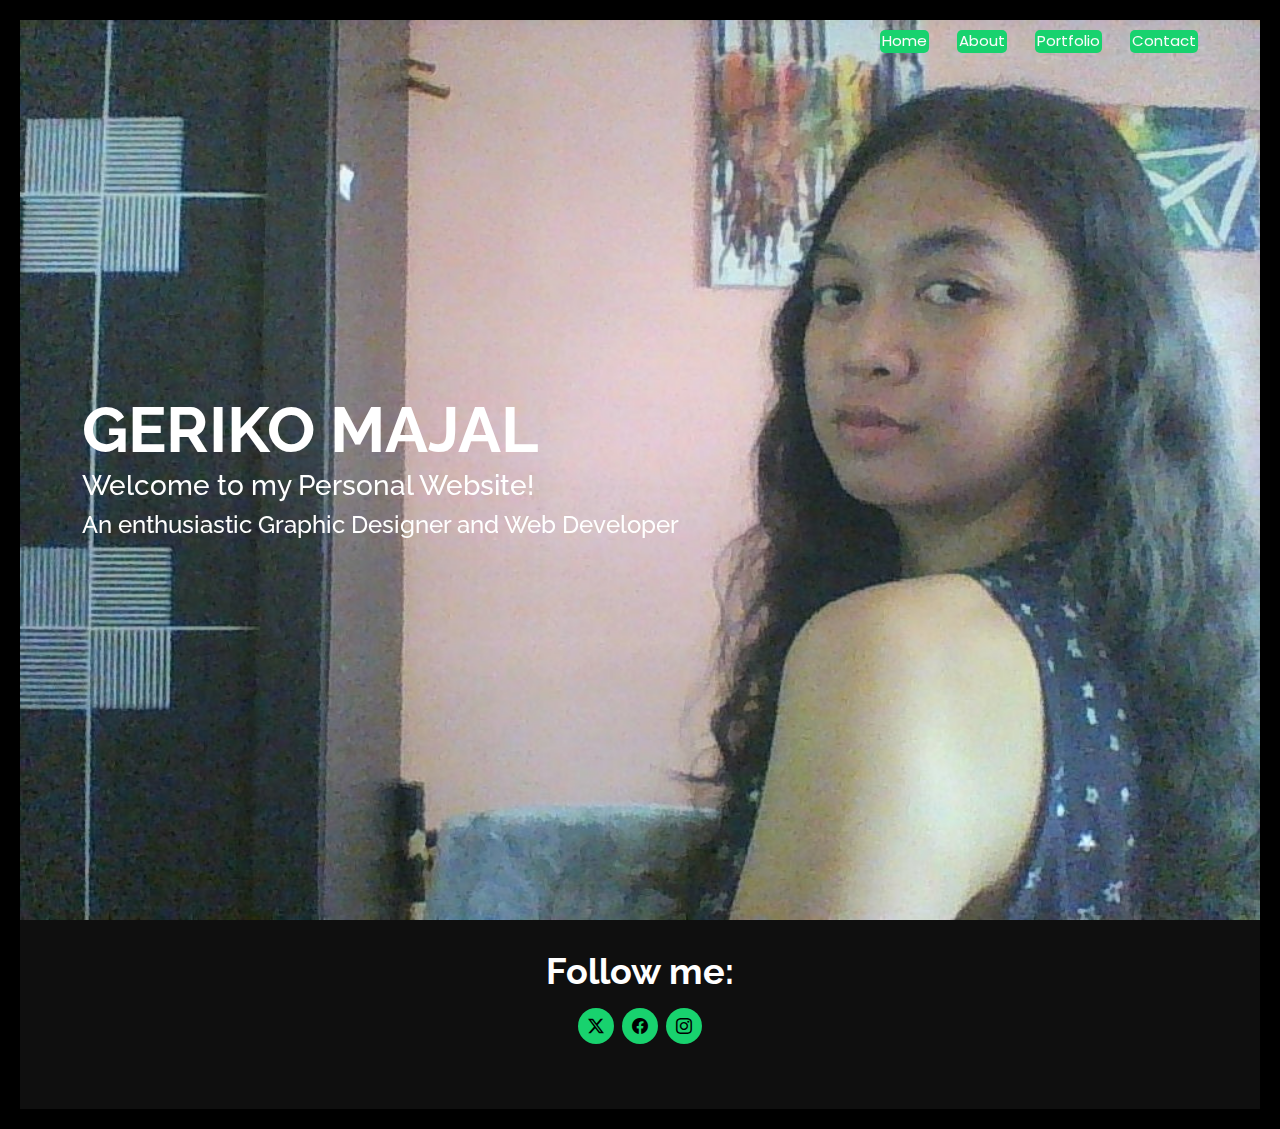
<file: index.html>
<!DOCTYPE html>
<html lang="en">
  <head>
    <meta charset="utf-8" />
    <meta content="width=device-width, initial-scale=1.0" name="viewport" />
    <title>Index</title>
    <meta name="description" content="" />
    <meta name="keywords" content="" />

    <!-- Favicons -->
    <link href="assets/img/logoo.png" rel="icon" />
    <link href="assets/img/apple-touch-icon.png" rel="apple-touch-icon" />

    <!-- Fonts -->
    <link href="https://fonts.googleapis.com" rel="preconnect" />
    <link href="https://fonts.gstatic.com" rel="preconnect" crossorigin />
    <link
      href="https://fonts.googleapis.com/css2?family=Roboto:ital,wght@0,100;0,300;0,400;0,500;0,700;0,900;1,100;1,300;1,400;1,500;1,700;1,900&family=Poppins:ital,wght@0,100;0,200;0,300;0,400;0,500;0,600;0,700;0,800;0,900;1,100;1,200;1,300;1,400;1,500;1,600;1,700;1,800;1,900&family=Raleway:ital,wght@0,100;0,200;0,300;0,400;0,500;0,600;0,700;0,800;0,900;1,100;1,200;1,300;1,400;1,500;1,600;1,700;1,800;1,900&display=swap"
      rel="stylesheet"
    />

    <!-- Vendor CSS Files -->
    <link
      href="assets/vendor/bootstrap/css/bootstrap.min.css"
      rel="stylesheet"
    />
    <link
      href="assets/vendor/bootstrap-icons/bootstrap-icons.css"
      rel="stylesheet"
    />
    <link href="assets/vendor/aos/aos.css" rel="stylesheet" />
    <link href="assets/vendor/swiper/swiper-bundle.min.css" rel="stylesheet" />
    <link
      href="assets/vendor/glightbox/css/glightbox.min.css"
      rel="stylesheet"
    />

    <!-- Main CSS File -->
    <link href="assets/css/main.css" rel="stylesheet" />
  </head>

  <body class="index-page">
    <header id="header" class="header d-flex align-items-center fixed-top">
      <div
        class="container-fluid container-xl position-relative d-flex align-items-center justify-content-between"
      >
        <!-- Logo removed -->

        <nav id="navmenu" class="navmenu">
          <ul>
            <li><a href="index.html">Home</a></li>
            <li><a href="about.html">About</a></li>
            <li><a href="portfolio.html">Portfolio</a></li>
            <li><a href="contact.html">Contact</a></li>
          </ul>
          <i class="mobile-nav-toggle d-xl-none bi bi-list"></i>
        </nav>
      </div>
    </header>

    <main class="main">
      <!-- Hero Section -->
      <section id="hero" class="hero section light-background">
        <img src="assets/img/02.jpg" alt="" data-aos="fade-in" />

        <div class="container" data-aos="zoom-out" data-aos-delay="100">
          <h2>GERIKO MAJAL</h2>
          <h3>Welcome to my Personal Website!</h3>
          <h4>An enthusiastic Graphic Designer and Web Developer</h4>
        </div>
      </section>
      <!-- /Hero Section -->
    </main>
    <footer>
      <div id="footer" class="footer dark-background">
        <div class="container">
          <h3 class="sitename">Follow me:</h3>
          <div class="social-links d-flex justify-content-center">
            <a href="https://twitter.com/itsmemajal21" target="_blank"
              ><i class="bi bi-twitter-x"></i
            ></a>
            <a href="https://facebook.com/itsmemajal21" target="_blank"
              ><i class="bi bi-facebook"></i
            ></a>
            <a href="https://instagram.com/itsmemajal21" target="_blank"
              ><i class="bi bi-instagram"></i
            ></a>
          </div>

          <div class="credits">
            <!-- All the links in the footer should remain intact. -->
            <!-- You can delete the links only if you've purchased the pro version. -->
            <!-- Licensing information: https://bootstrapmade.com/license/ -->
            <!-- Purchase the pro version with working PHP/AJAX contact form: [buy-url] -->
          </div>
        </div>
      </div>
    </footer>

    <!-- Scroll Top -->
    <a
      href="#"
      id="scroll-top"
      class="scroll-top d-flex align-items-center justify-content-center"
      ><i class="bi bi-arrow-up-short"></i
    ></a>

    <!-- Preloader -->
    <div id="preloader"></div>

    <!-- Vendor JS Files -->
    <script src="assets/vendor/bootstrap/js/bootstrap.bundle.min.js"></script>
    <script src="assets/vendor/php-email-form/validate.js"></script>
    <script src="assets/vendor/aos/aos.js"></script>
    <script src="assets/vendor/typed.js/typed.umd.js"></script>
    <script src="assets/vendor/purecounter/purecounter_vanilla.js"></script>
    <script src="assets/vendor/waypoints/noframework.waypoints.js"></script>
    <script src="assets/vendor/swiper/swiper-bundle.min.js"></script>
    <script src="assets/vendor/glightbox/js/glightbox.min.js"></script>
    <script src="assets/vendor/imagesloaded/imagesloaded.pkgd.min.js"></script>
    <script src="assets/vendor/isotope-layout/isotope.pkgd.min.js"></script>

    <!-- Main JS File -->
    <script src="assets/js/main.js"></script>
  </body>
</html>
</file>
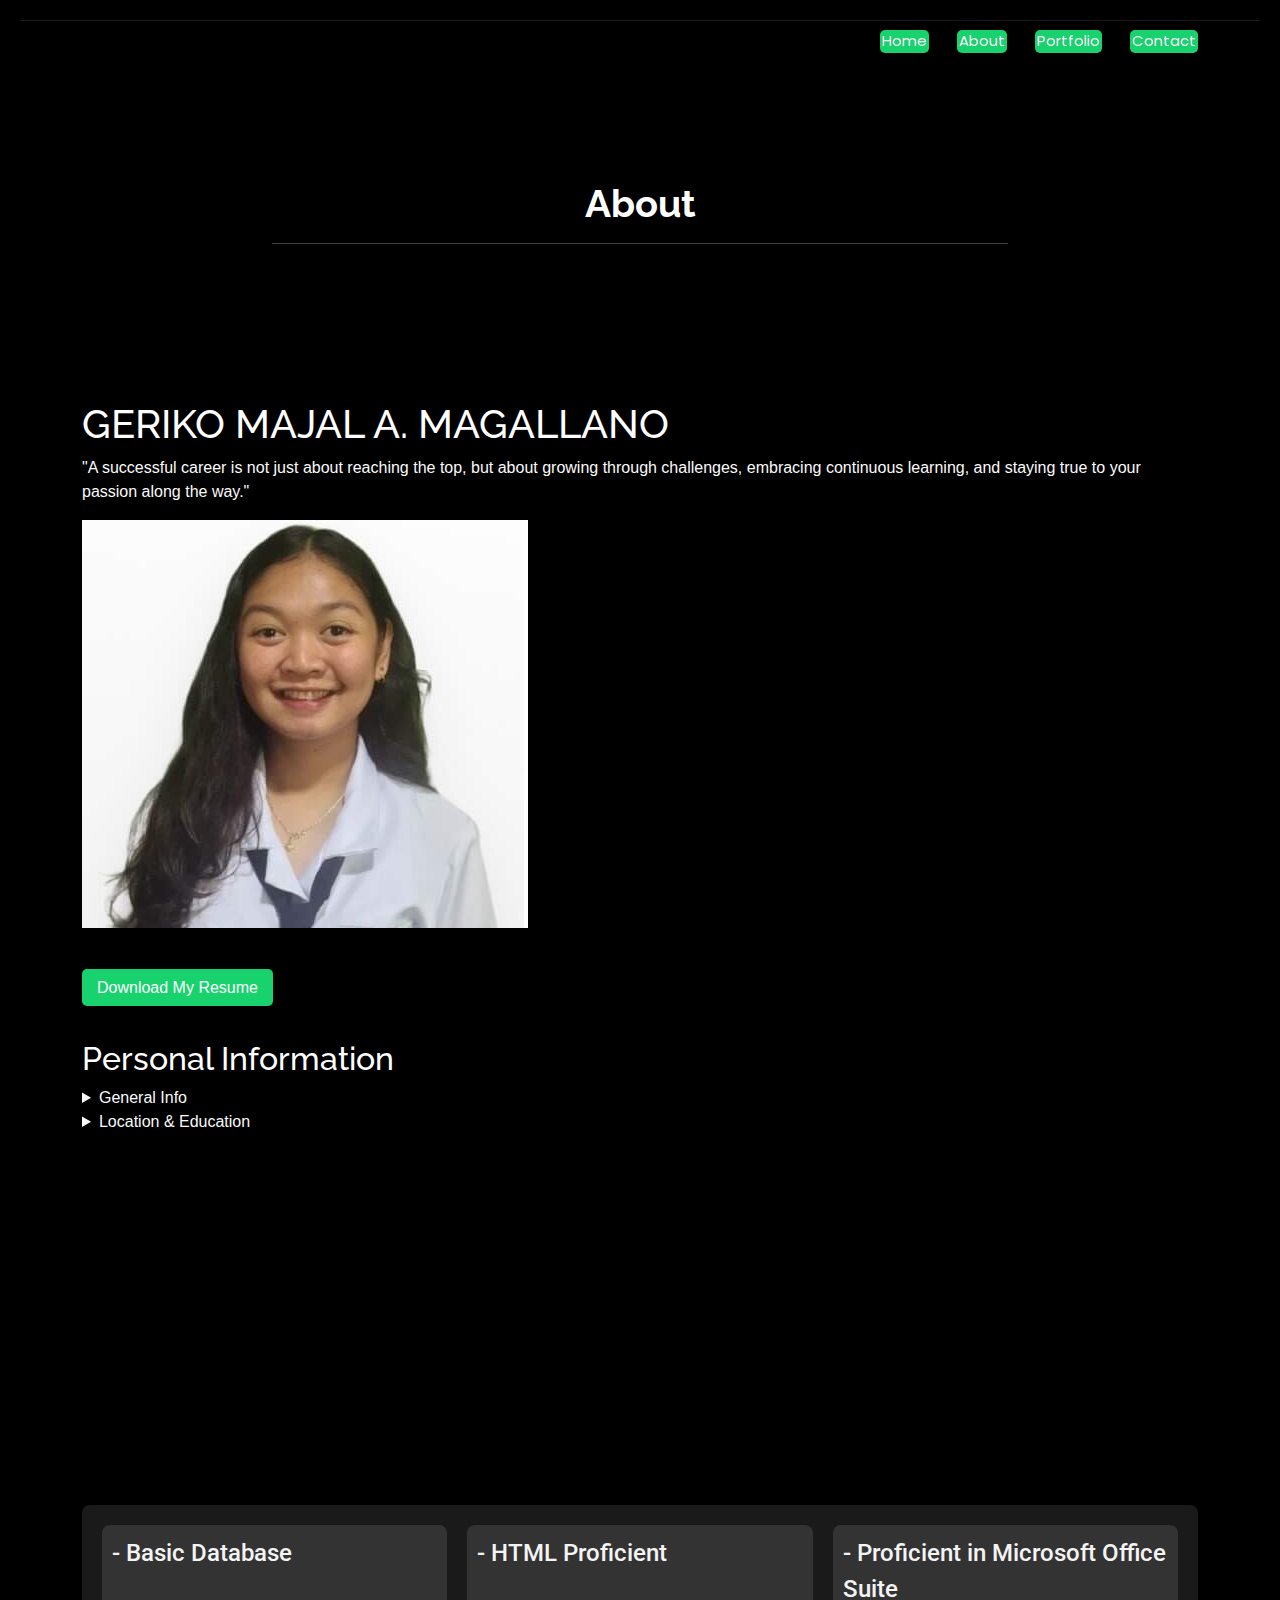
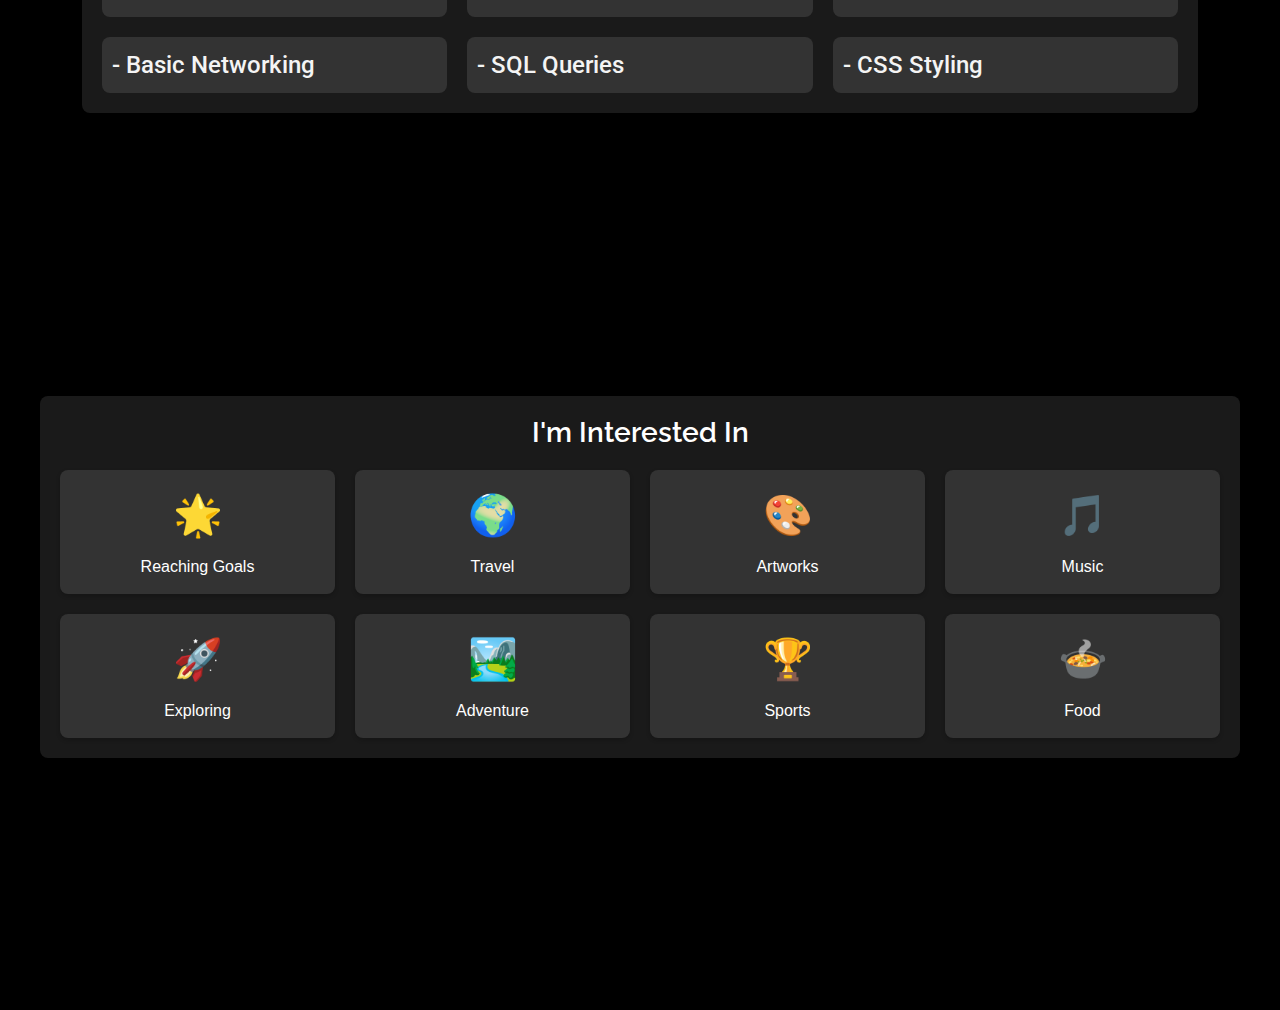
<file: about.html>
<!DOCTYPE html>
<html lang="en">

<head>
  <meta charset="utf-8">
  <meta content="width=device-width, initial-scale=1.0" name="viewport">
  <title>About - Personal Bootstrap Template</title>
  <meta name="description" content="">
  <meta name="keywords" content="">

  <!-- Favicons -->
  <link href="assets/img/logoo.png" rel="icon">
  <link href="assets/img/apple-touch-icon.png" rel="apple-touch-icon">

  <!-- Fonts -->
  <link href="https://fonts.googleapis.com" rel="preconnect">
  <link href="https://fonts.gstatic.com" rel="preconnect" crossorigin>
  <link href="https://fonts.googleapis.com/css2?family=Roboto:ital,wght@0,100;0,300;0,400;0,500;0,700;0,900;1,100;1,300;1,400;1,500;1,700;1,900&family=Poppins:ital,wght@0,100;0,200;0,300;0,400;0,500;0,600;0,700;0,800;0,900;1,100;1,200;1,300;1,400;1,500;1,600;1,700;1,800;1,900&family=Raleway:ital,wght@0,100;0,200;0,300;0,400;0,500;0,600;0,700;0,800;0,900;1,100;1,200;1,300;1,400;1,500;1,600;1,700;1,800;1,900&display=swap" rel="stylesheet">

  <!-- Vendor CSS Files -->
  <link href="assets/vendor/bootstrap/css/bootstrap.min.css" rel="stylesheet">
  <link href="assets/vendor/bootstrap-icons/bootstrap-icons.css" rel="stylesheet">
  <link href="assets/vendor/aos/aos.css" rel="stylesheet">
  <link href="assets/vendor/swiper/swiper-bundle.min.css" rel="stylesheet">
  <link href="assets/vendor/glightbox/css/glightbox.min.css" rel="stylesheet">

  <!-- Main CSS File -->
  <link href="assets/css/main.css" rel="stylesheet">

  <!-- =======================================================
  * Template Name: Personal
  * Template URL: https://bootstrapmade.com/personal-free-resume-bootstrap-template/
  * Updated: Aug 07 2024 with Bootstrap v5.3.3
  * Author: BootstrapMade.com
  * License: https://bootstrapmade.com/license/
  ======================================================== -->
</head>

<body class="about-page">

  <header id="header" class="header d-flex align-items-center fixed-top">
    <div class="container-fluid container-xl position-relative d-flex align-items-center justify-content-between">
  
      <!-- Logo removed -->
  
      <nav id="navmenu" class="navmenu">
        <ul>
          <li><a href="index.html">Home</a></li>
          <li><a href="about.html">About</a></li>
          <li><a href="portfolio.html">Portfolio</a></li>
          <li><a href="contact.html">Contact</a></li>
        </ul>
        <i class="mobile-nav-toggle d-xl-none bi bi-list"></i>
      </nav>
  
    </div>
  </header>
  

  <main class="main">

    <!-- Page Title -->
    <div class="page-title" data-aos="fade">
      <div class="heading">
        <div class="container">
          <div class="row d-flex justify-content-center text-center">
            <div class="col-lg-8">
              <h1>About</h1>
              <hr>
            </div>
          </div>
        </div>
      </div>
    </div><!-- End Page Title -->

    <!-- About Section -->
    <section id="about" class="about section">
      <div class="container" data-aos="fade-up" data-aos-delay="100">
        
        <!-- Header -->
        <header>
          <h1>GERIKO MAJAL A. MAGALLANO</h1>
          <blockquote>"A successful career is not just about reaching the top, but about growing through challenges, embracing continuous learning, and staying true to your passion along the way."</blockquote>
        </header>
        
        <!-- Profile Picture -->
        <figure>
          <img src="assets/img/crop.png" alt="Profile Picture" title="Geriko Majal A. Magallano">
          <br>
          <br>
          <br>
          <figcaption><a href="https://drive.google.com/file/d/1Z58dAlKYQaXsg6KRDsEt40kmgYI92S5P/view?usp=drive_link" target="_blank">Download My Resume</a></figcaption>
        </figure>
        
        <!-- Personal Information -->
        <article>
          <br>
          <h2>Personal Information</h2>
          <div>
            <details>
              <summary>General Info</summary>
              <ul>
                <li><strong>Birthday:</strong> 21 January 2003</li>
                <li><strong>Age:</strong> 21</li>
                <li><strong>Gender:</strong> Female</li>
              </ul>
            </details>
            <details>
              <summary>Location & Education</summary>
              <ul>
                <li><strong>City:</strong> Butuan City, Philippines</li>
                <li><strong>Course:</strong> Bachelor of Science in Information Technology</li>
              </ul>
              <br>
              <br>
              <br>

            </details>
          </div>
        </article>
      </div>
    </section>
    


    <!-- Skills Section -->
     <!-- Interests Section -->
<section id="skills" class="skills section " style="background-color: #000000; padding: 40px 0;">

  <!-- Section Title -->
  <div class="container section-title" data-aos="fade-up" style="text-align: center; margin-bottom: 30px;">
    <h2 style="font-size: 28px; color: #ffffff;">Skills</h2>
    <p style="font-size: 18px; color: #ffffff;"><span style="font-weight: bold;">My</span> <span class="description-title" style="font-weight: bold; color: #4CAF50;">Skills</span></p>
    <br>
    <br>
  </div><!-- End Section Title -->

      <!-- Google Font Link -->
  <link href="https://fonts.googleapis.com/css2?family=Poppins:wght@400;600&display=swap" rel="stylesheet">

  <!-- Skills Section -->
  <section id="skills">
    <div class="container">
      <div class="skills-container">
        <div class="skill-item">- Basic Database</div>
        <div class="skill-item">- HTML Proficient</div>
        <div class="skill-item">- Proficient in Microsoft Office Suite</div>
        <div class="skill-item">- Basic Networking</div>
        <div class="skill-item">- SQL Queries</div>
        <div class="skill-item">- CSS Styling</div>
      </div>
    </div>
  </section>



    </section><!-- /Skills Section -->

   <!-- Interests Section -->
<section id="interests" class="interests section " style="background-color: #000000; padding: 40px 0;">

  <!-- Section Title -->
  <div class="container section-title" data-aos="fade-up" style="text-align: center; margin-bottom: 30px;">
    <h2 style="font-size: 28px; color: #ffffff;">Features</h2>
    <p style="font-size: 18px; color: #ffffff;"><span style="font-weight: bold;">I'm</span> <span class="description-title" style="font-weight: bold; color: #4CAF50;">interested in</span></p>
  </div><!-- End Section Title -->
      <body>

        <!-- Interests Section -->
        <section class="interests-section">
          <h2 class="interests-title">I'm Interested In</h2>
          <div class="interests-list">
            <div class="interest-item">
              <div class="interest-icon">🌟</div>
              <div class="interest-text">Reaching Goals</div>
            </div>
            
            
            <div class="interest-item">
              <div class="interest-icon">🌍</div>
              <div class="interest-text">Travel</div>
            </div>
            
            <div class="interest-item">
              <div class="interest-icon">🎨</div>
              <div class="interest-text">Artworks</div>
            </div>
            <div class="interest-item">
              <div class="interest-icon">🎵</div>
              <div class="interest-text">Music</div>
            </div>
            <div class="interest-item">
              <div class="interest-icon">🚀</div>
              <div class="interest-text">Exploring </div>
            </div>
            <div class="interest-item">
              <div class="interest-icon">🏞️</div>
              <div class="interest-text">Adventure</div>
            </div>
            
            <div class="interest-item">
              <div class="interest-icon">🏆</div>
              <div class="interest-text">Sports</div>
            </div>
            <div class="interest-item">
              <div class="interest-icon">🍲</div>
              <div class="interest-text">Food</div>
            </div>
          </div>
        </section>
        <br>
        <br>
        <br>
        <br>
        <br>
        <br>
        <br>
        <br>

      
      </body>

    </section><!-- /Interests Section -->

   


  
      
        <div class="credits">
          <!-- All the links in the footer should remain intact. -->
          <!-- You can delete the links only if you've purchased the pro version. -->
          <!-- Licensing information: https://bootstrapmade.com/license/ -->
          <!-- Purchase the pro version with working PHP/AJAX contact form: [buy-url] -->
        </div>
      </div>
    
  </footer>

  <!-- Scroll Top -->
  <a href="#" id="scroll-top" class="scroll-top d-flex align-items-center justify-content-center"><i class="bi bi-arrow-up-short"></i></a>

  <!-- Preloader -->
  <div id="preloader"></div>

  <!-- Vendor JS Files -->
  <script src="assets/vendor/bootstrap/js/bootstrap.bundle.min.js"></script>
  <script src="assets/vendor/php-email-form/validate.js"></script>
  <script src="assets/vendor/aos/aos.js"></script>
  <script src="assets/vendor/typed.js/typed.umd.js"></script>
  <script src="assets/vendor/purecounter/purecounter_vanilla.js"></script>
  <script src="assets/vendor/waypoints/noframework.waypoints.js"></script>
  <script src="assets/vendor/swiper/swiper-bundle.min.js"></script>
  <script src="assets/vendor/glightbox/js/glightbox.min.js"></script>
  <script src="assets/vendor/imagesloaded/imagesloaded.pkgd.min.js"></script>
  <script src="assets/vendor/isotope-layout/isotope.pkgd.min.js"></script>

  <!-- Main JS File -->
  <script src="assets/js/main.js"></script>

</body>

</html>
</file>
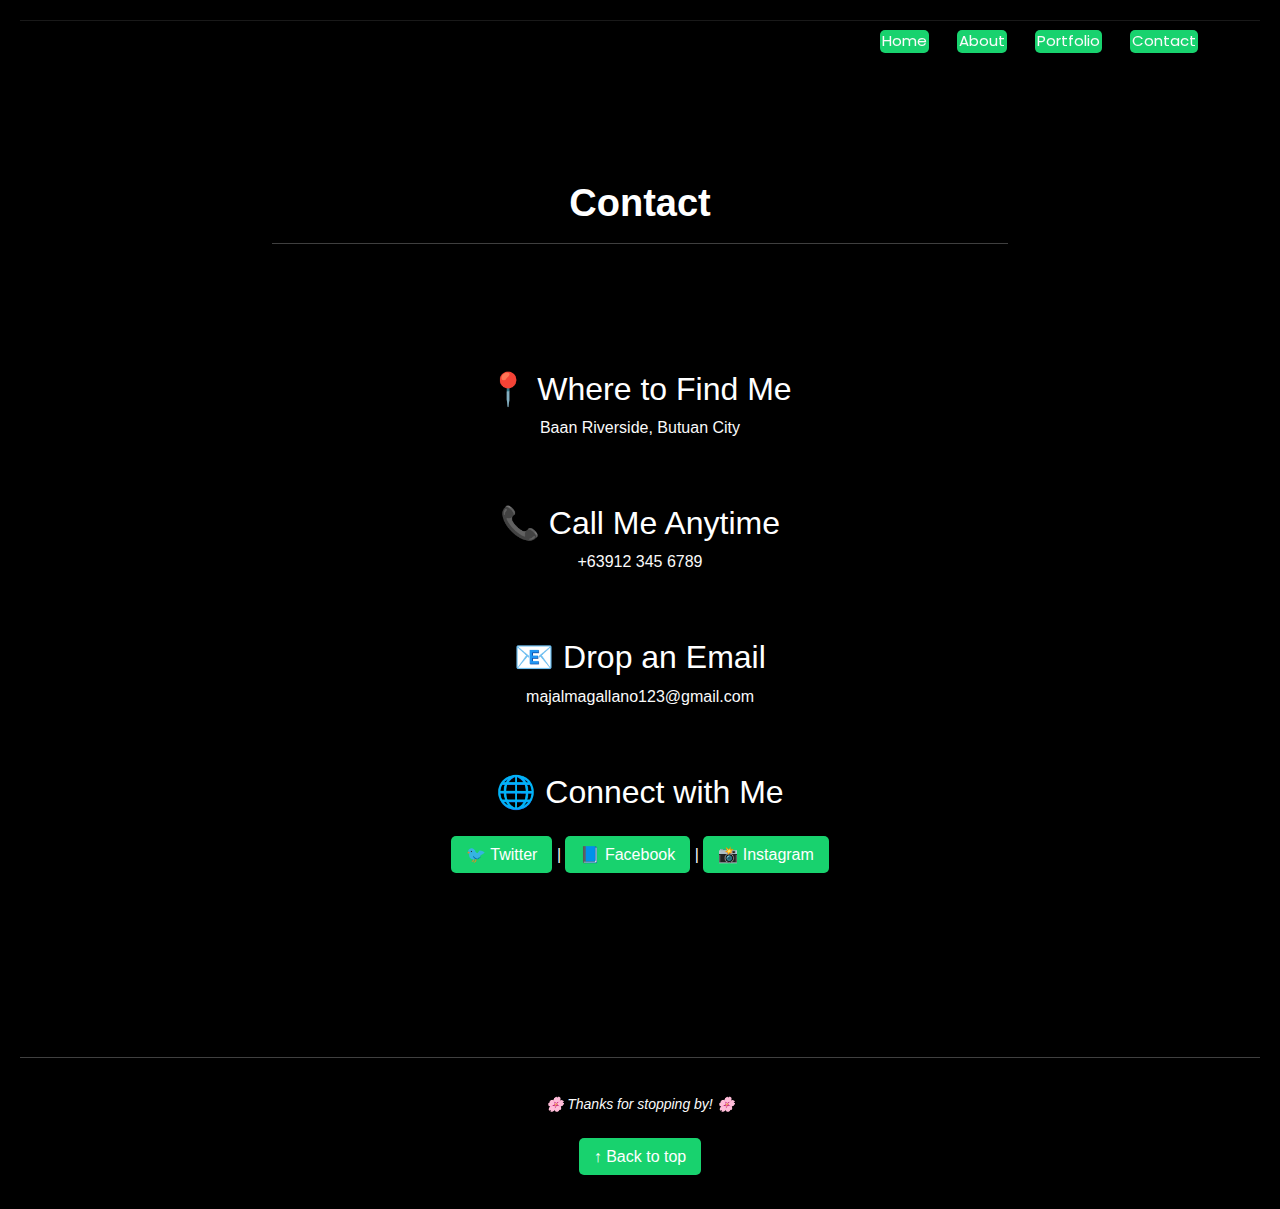
<file: contact.html>
<!DOCTYPE html>
<html lang="en">
  <head>
    <meta charset="utf-8" />
    <meta name="viewport" content="width=device-width, initial-scale=1.0" />
    <title>Contact - My Personal Site</title>

    <!-- Favicons -->
    <link href="assets/img/logoo.png" rel="icon" />

    <!-- Fonts -->
    <link
      href="https://fonts.googleapis.com/css2?family=Poppins:wght@300;400;500;700&display=swap"
      rel="stylesheet"
    />

    <!-- CSS Files -->
    <link
      href="assets/vendor/bootstrap/css/bootstrap.min.css"
      rel="stylesheet"
    />
    <link
      href="assets/vendor/bootstrap-icons/bootstrap-icons.css"
      rel="stylesheet"
    />
    <link href="assets/css/main.css" rel="stylesheet" />
  </head>

  <body class="contact-page">
    <!-- Header -->
    <header class="header d-flex align-items-center fixed-top">
      <div class="container d-flex align-items-center justify-content-between">
        <!-- Simplified Nav Menu -->
        <nav class="navmenu">
          <ul>
            <li><a href="index.html">Home</a></li>
            <li><a href="about.html">About</a></li>
            <li><a href="portfolio.html">Portfolio</a></li>
            <li><a href="contact.html">Contact</a></li>
          </ul>
          <i class="mobile-nav-toggle d-xl-none bi bi-list"></i>
        </nav>
      </div>
    </header>

    <main>
      <!-- Page Title -->
      <div class="page-title" data-aos="fade">
        <div class="heading">
          <div class="container">
            <div class="row d-flex justify-content-center text-center">
              <div class="col-lg-8">
                <h1>Contact</h1>
                <hr />
              </div>
            </div>
          </div>
        </div>
      </div>
      <!-- End Page Title -->

      <!-- Contact Section -->
      <section
        id="contact"
        class="contact section"
        style="text-align: center; padding: 30px 0"
      >
        <div>
          <div>
            <h2>📍 Where to Find Me</h2>
            <p>Baan Riverside, Butuan City</p>
          </div>
          <br />
          <br />
          <div>
            <h2>📞 Call Me Anytime</h2>
            <p>+63912 345 6789</p>
          </div>
          <br />
          <br />

          <div>
            <h2>📧 Drop an Email</h2>
            <p>majalmagallano123@gmail.com</p>
          </div>
          <br />
          <br />

          <div>
            <h2>🌐 Connect with Me</h2>
            <br />
            <div>
              <a href="https://twitter.com/itsmemajal21" target="_blank"
                >🐦 Twitter</a
              >
              |
              <a href="https://facebook.com/itsmemajal21" target="_blank"
                >📘 Facebook</a
              >
              |
              <a href="https://instagram.com/itsmemajal21" target="_blank"
                >📸 Instagram</a
              >
            </div>
          </div>
        </div>
      </section>
    </main>
    <br />
    <br />
    <br />
    <br />
    <br />
    <br />
    <hr />

    <!-- Footer -->
    <footer class="footer" style="text-align: center; padding: 20px 0">
      <p>🌸 Thanks for stopping by! 🌸</p>
      <div>
        <a href="#" style="margin: 0 5px">↑ Back to top</a>
      </div>
    </footer>

    <!-- JS Files -->
    <script src="assets/vendor/bootstrap/js/bootstrap.bundle.min.js"></script>
  </body>
</html>
</file>
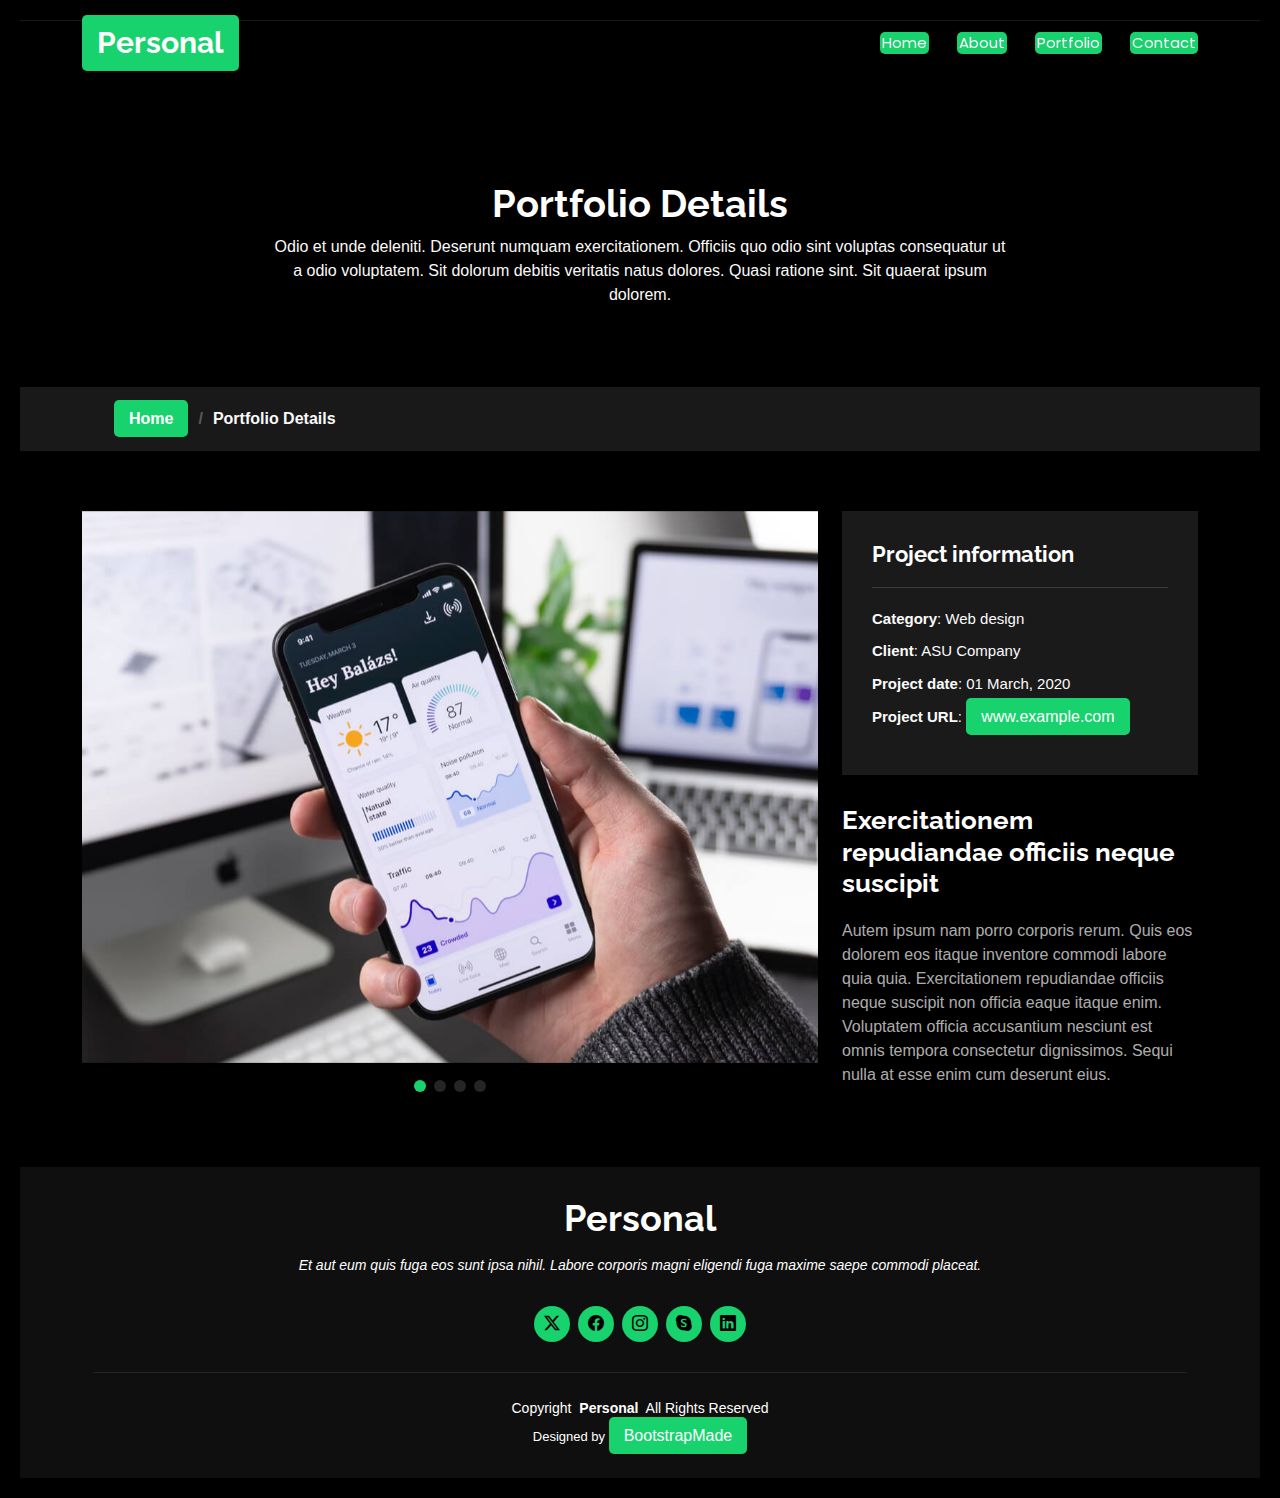
<file: portfolio-details.html>
<!DOCTYPE html>
<html lang="en">

<head>
  <meta charset="utf-8">
  <meta content="width=device-width, initial-scale=1.0" name="viewport">
  <title>Portfolio Details - Personal Bootstrap Template</title>
  <meta name="description" content="">
  <meta name="keywords" content="">

  <!-- Favicons -->
  <link href="assets/img/favicon.png" rel="icon">
  <link href="assets/img/apple-touch-icon.png" rel="apple-touch-icon">

  <!-- Fonts -->
  <link href="https://fonts.googleapis.com" rel="preconnect">
  <link href="https://fonts.gstatic.com" rel="preconnect" crossorigin>
  <link href="https://fonts.googleapis.com/css2?family=Roboto:ital,wght@0,100;0,300;0,400;0,500;0,700;0,900;1,100;1,300;1,400;1,500;1,700;1,900&family=Poppins:ital,wght@0,100;0,200;0,300;0,400;0,500;0,600;0,700;0,800;0,900;1,100;1,200;1,300;1,400;1,500;1,600;1,700;1,800;1,900&family=Raleway:ital,wght@0,100;0,200;0,300;0,400;0,500;0,600;0,700;0,800;0,900;1,100;1,200;1,300;1,400;1,500;1,600;1,700;1,800;1,900&display=swap" rel="stylesheet">

  <!-- Vendor CSS Files -->
  <link href="assets/vendor/bootstrap/css/bootstrap.min.css" rel="stylesheet">
  <link href="assets/vendor/bootstrap-icons/bootstrap-icons.css" rel="stylesheet">
  <link href="assets/vendor/aos/aos.css" rel="stylesheet">
  <link href="assets/vendor/swiper/swiper-bundle.min.css" rel="stylesheet">
  <link href="assets/vendor/glightbox/css/glightbox.min.css" rel="stylesheet">

  <!-- Main CSS File -->
  <link href="assets/css/main.css" rel="stylesheet">

  <!-- =======================================================
  * Template Name: Personal
  * Template URL: https://bootstrapmade.com/personal-free-resume-bootstrap-template/
  * Updated: Aug 07 2024 with Bootstrap v5.3.3
  * Author: BootstrapMade.com
  * License: https://bootstrapmade.com/license/
  ======================================================== -->
</head>

<body class="portfolio-details-page">

  <header id="header" class="header d-flex align-items-center fixed-top">
    <div class="container-fluid container-xl position-relative d-flex align-items-center justify-content-between">

      <a href="index.html" class="logo d-flex align-items-center">
        <!-- Uncomment the line below if you also wish to use an image logo -->
        <!-- <img src="assets/img/logo.png" alt=""> -->
        <h1 class="sitename">Personal</h1>
      </a>

      <nav id="navmenu" class="navmenu">
        <ul>
          <li><a href="index.html">Home</a></li>
          <li><a href="about.html">About</a></li>
          <li><a href="portfolio.html">Portfolio</a></li>
          <li><a href="contact.html">Contact</a></li>
        </ul>
        <i class="mobile-nav-toggle d-xl-none bi bi-list"></i>
      </nav>

    </div>
  </header>

  <main class="main">

    <!-- Page Title -->
    <div class="page-title" data-aos="fade">
      <div class="heading">
        <div class="container">
          <div class="row d-flex justify-content-center text-center">
            <div class="col-lg-8">
              <h1>Portfolio Details</h1>
              <p class="mb-0">Odio et unde deleniti. Deserunt numquam exercitationem. Officiis quo odio sint voluptas consequatur ut a odio voluptatem. Sit dolorum debitis veritatis natus dolores. Quasi ratione sint. Sit quaerat ipsum dolorem.</p>
            </div>
          </div>
        </div>
      </div>
      <nav class="breadcrumbs">
        <div class="container">
          <ol>
            <li><a href="index.html">Home</a></li>
            <li class="current">Portfolio Details</li>
          </ol>
        </div>
      </nav>
    </div><!-- End Page Title -->

    <!-- Portfolio Details Section -->
    <section id="portfolio-details" class="portfolio-details section">

      <div class="container" data-aos="fade-up" data-aos-delay="100">

        <div class="row gy-4">

          <div class="col-lg-8">
            <div class="portfolio-details-slider swiper init-swiper">

              <script type="application/json" class="swiper-config">
                {
                  "loop": true,
                  "speed": 600,
                  "autoplay": {
                    "delay": 5000
                  },
                  "slidesPerView": "auto",
                  "pagination": {
                    "el": ".swiper-pagination",
                    "type": "bullets",
                    "clickable": true
                  }
                }
              </script>

              <div class="swiper-wrapper align-items-center">

                <div class="swiper-slide">
                  <img src="assets/img/portfolio/app-1.jpg" alt="">
                </div>

                <div class="swiper-slide">
                  <img src="assets/img/portfolio/product-1.jpg" alt="">
                </div>

                <div class="swiper-slide">
                  <img src="assets/img/portfolio/branding-1.jpg" alt="">
                </div>

                <div class="swiper-slide">
                  <img src="assets/img/portfolio/books-1.jpg" alt="">
                </div>

              </div>
              <div class="swiper-pagination"></div>
            </div>
          </div>

          <div class="col-lg-4">
            <div class="portfolio-info" data-aos="fade-up" data-aos-delay="200">
              <h3>Project information</h3>
              <ul>
                <li><strong>Category</strong>: Web design</li>
                <li><strong>Client</strong>: ASU Company</li>
                <li><strong>Project date</strong>: 01 March, 2020</li>
                <li><strong>Project URL</strong>: <a href="#">www.example.com</a></li>
              </ul>
            </div>
            <div class="portfolio-description" data-aos="fade-up" data-aos-delay="300">
              <h2>Exercitationem repudiandae officiis neque suscipit</h2>
              <p>
                Autem ipsum nam porro corporis rerum. Quis eos dolorem eos itaque inventore commodi labore quia quia. Exercitationem repudiandae officiis neque suscipit non officia eaque itaque enim. Voluptatem officia accusantium nesciunt est omnis tempora consectetur dignissimos. Sequi nulla at esse enim cum deserunt eius.
              </p>
            </div>
          </div>

        </div>

      </div>

    </section><!-- /Portfolio Details Section -->

  </main>

  <footer id="footer" class="footer dark-background">
    <div class="container">
      <h3 class="sitename">Personal</h3>
      <p>Et aut eum quis fuga eos sunt ipsa nihil. Labore corporis magni eligendi fuga maxime saepe commodi placeat.</p>
      <div class="social-links d-flex justify-content-center">
        <a href=""><i class="bi bi-twitter-x"></i></a>
        <a href=""><i class="bi bi-facebook"></i></a>
        <a href=""><i class="bi bi-instagram"></i></a>
        <a href=""><i class="bi bi-skype"></i></a>
        <a href=""><i class="bi bi-linkedin"></i></a>
      </div>
      <div class="container">
        <div class="copyright">
          <span>Copyright</span> <strong class="px-1 sitename">Personal</strong> <span>All Rights Reserved</span>
        </div>
        <div class="credits">
          <!-- All the links in the footer should remain intact. -->
          <!-- You can delete the links only if you've purchased the pro version. -->
          <!-- Licensing information: https://bootstrapmade.com/license/ -->
          <!-- Purchase the pro version with working PHP/AJAX contact form: [buy-url] -->
          Designed by <a href="https://bootstrapmade.com/">BootstrapMade</a>
        </div>
      </div>
    </div>
  </footer>

  <!-- Scroll Top -->
  <a href="#" id="scroll-top" class="scroll-top d-flex align-items-center justify-content-center"><i class="bi bi-arrow-up-short"></i></a>

  <!-- Preloader -->
  <div id="preloader"></div>

  <!-- Vendor JS Files -->
  <script src="assets/vendor/bootstrap/js/bootstrap.bundle.min.js"></script>
  <script src="assets/vendor/php-email-form/validate.js"></script>
  <script src="assets/vendor/aos/aos.js"></script>
  <script src="assets/vendor/typed.js/typed.umd.js"></script>
  <script src="assets/vendor/purecounter/purecounter_vanilla.js"></script>
  <script src="assets/vendor/waypoints/noframework.waypoints.js"></script>
  <script src="assets/vendor/swiper/swiper-bundle.min.js"></script>
  <script src="assets/vendor/glightbox/js/glightbox.min.js"></script>
  <script src="assets/vendor/imagesloaded/imagesloaded.pkgd.min.js"></script>
  <script src="assets/vendor/isotope-layout/isotope.pkgd.min.js"></script>

  <!-- Main JS File -->
  <script src="assets/js/main.js"></script>

</body>

</html>
</file>
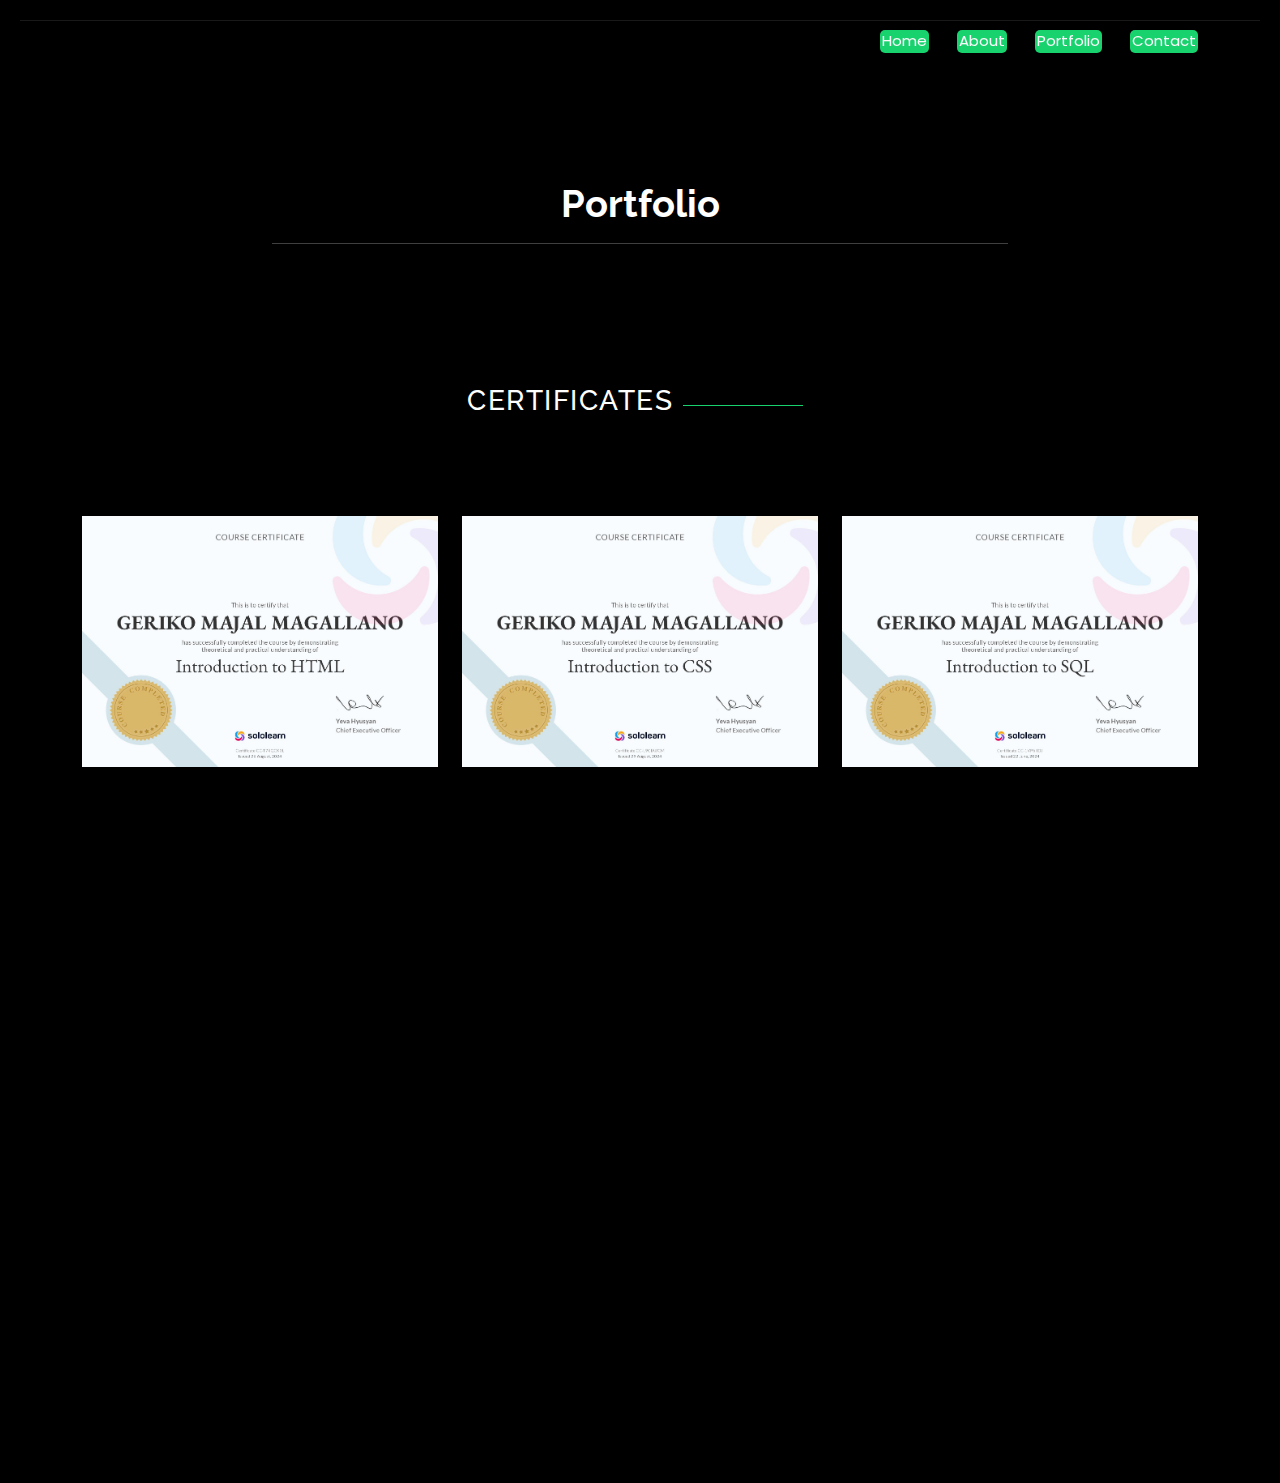
<file: portfolio.html>
<!DOCTYPE html>
<html lang="en">
  <head>
    <meta charset="utf-8" />
    <meta content="width=device-width, initial-scale=1.0" name="viewport" />
    <title>Portfolio</title>
    <meta name="description" content="" />
    <meta name="keywords" content="" />

    <!-- Favicons -->
    <link href="assets/img/logoo.png" rel="icon" />
    <link href="assets/img/apple-touch-icon.png" rel="apple-touch-icon" />

    <!-- Fonts -->
    <link href="https://fonts.googleapis.com" rel="preconnect" />
    <link href="https://fonts.gstatic.com" rel="preconnect" crossorigin />
    <link
      href="https://fonts.googleapis.com/css2?family=Roboto:ital,wght@0,100;0,300;0,400;0,500;0,700;0,900;1,100;1,300;1,400;1,500;1,700;1,900&family=Poppins:ital,wght@0,100;0,200;0,300;0,400;0,500;0,600;0,700;0,800;0,900;1,100;1,200;1,300;1,400;1,500;1,600;1,700;1,800;1,900&family=Raleway:ital,wght@0,100;0,200;0,300;0,400;0,500;0,600;0,700;0,800;0,900;1,100;1,200;1,300;1,400;1,500;1,600;1,700;1,800;1,900&display=swap"
      rel="stylesheet"
    />

    <!-- Vendor CSS Files -->
    <link
      href="assets/vendor/bootstrap/css/bootstrap.min.css"
      rel="stylesheet"
    />
    <link
      href="assets/vendor/bootstrap-icons/bootstrap-icons.css"
      rel="stylesheet"
    />
    <link href="assets/vendor/aos/aos.css" rel="stylesheet" />
    <link href="assets/vendor/swiper/swiper-bundle.min.css" rel="stylesheet" />
    <link
      href="assets/vendor/glightbox/css/glightbox.min.css"
      rel="stylesheet"
    />

    <!-- Main CSS File -->
    <link href="assets/css/main.css" rel="stylesheet" />

    <!-- =======================================================
  * Template Name: Personal
  * Template URL: https://bootstrapmade.com/personal-free-resume-bootstrap-template/
  * Updated: Aug 07 2024 with Bootstrap v5.3.3
  * Author: BootstrapMade.com
  * License: https://bootstrapmade.com/license/
  ======================================================== -->
  </head>

  <body class="portfolio-page">
    <header id="header" class="header d-flex align-items-center fixed-top">
      <div
        class="container-fluid container-xl position-relative d-flex align-items-center justify-content-between"
      >
        <!-- Logo removed -->

        <nav id="navmenu" class="navmenu">
          <ul>
            <li><a href="index.html">Home</a></li>
            <li><a href="about.html">About</a></li>
            <li><a href="portfolio.html">Portfolio</a></li>
            <li><a href="contact.html">Contact</a></li>
          </ul>
          <i class="mobile-nav-toggle d-xl-none bi bi-list"></i>
        </nav>
      </div>
    </header>

    <main class="main">
      <!-- Page Title -->
      <div class="page-title" data-aos="fade">
        <div class="heading">
          <div class="container">
            <div class="row d-flex justify-content-center text-center">
              <div class="col-lg-8">
                <h1>Portfolio</h1>
                <hr />
              </div>
            </div>
          </div>
        </div>
      </div>
      <!-- End Page Title -->

      <!-- Portfolio Section -->
      <section id="portfolio" class="portfolio section">
        <div class="container">
          <!-- Isotope Layout for Filtering -->
          <div
            class="isotope-layout"
            data-default-filter="*"
            data-layout="masonry"
            data-sort="original-order"
          >
            <!-- Certificates Section -->
            <div class="container section-title" data-aos="fade-up" style="text-align: center; margin-bottom: 30px;">
              <h2 style="font-size: 28px; color: #ffffff;">Certificates</h2>
              <p style="font-size: 18px; color: #ffffff;"><span style="font-weight: bold;"></span> <span class="description-title" style="font-weight: bold; color: #4CAF50;"></span></p>
            </div>
            <div
              class="row gy-4 isotope-container"
              data-aos="fade-up"
              data-aos-delay="200"
            >
              <!-- Certificate 1 -->
              <div
                class="col-lg-4 col-md-6 portfolio-item isotope-item filter-certificates"
              >
                <div class="portfolio-content h-100">
                  <img
                    src="assets/img/portfolio/HTMLS.jpeg"
                    class="img-fluid"
                    alt="Certificate HTML"
                  />
                  <div class="portfolio-info">
                    <a
                      href="assets/img/portfolio/HTMLS.jpeg"
                      title="HTML Certificate"
                      data-gallery="portfolio-gallery-certificates"
                      class="glightbox preview-link"
                      ><i class="bi bi-zoom-in"></i
                    ></a>
                  </div>
                </div>
              </div>

              <!-- Certificate 2 -->
              <div
                class="col-lg-4 col-md-6 portfolio-item isotope-item filter-certificates"
              >
                <div class="portfolio-content h-100">
                  <img
                    src="assets/img/CSS.jpeg"
                    class="img-fluid"
                    alt="Certificate CSS"
                  />
                  <div class="portfolio-info">
                    <a
                      href="assets/img/CSS.jpeg"
                      title="CSS Certificate"
                      data-gallery="portfolio-gallery-certificates"
                      class="glightbox preview-link"
                      ><i class="bi bi-zoom-in"></i
                    ></a>
                  </div>
                </div>
              </div>

              <!-- Certificate 3 -->
              <div
                class="col-lg-4 col-md-6 portfolio-item isotope-item filter-certificates"
              >
                <div class="portfolio-content h-100">
                  <img
                    src="assets/img/portfolio/SQL.jpeg"
                    class="img-fluid"
                    alt="Certificate SQL"
                  />
                  <div class="portfolio-info">
                    <a
                      href="assets/img/portfolio/SQL.jpeg"
                      title="SQL Certificate"
                      data-gallery="portfolio-gallery-certificates"
                      class="glightbox preview-link"
                      ><i class="bi bi-zoom-in"></i
                    ></a>
                  </div>
                </div>
              </div>
            </div>
            <!-- End Certificates Section -->

            <!-- Projects Section -->
            <br>
            <br>
            <br>
            <br>
            <div class="container section-title" data-aos="fade-up" style="text-align: center; margin-bottom: 30px;">
              <h2 style="font-size: 28px; color: #ffffff;">Projects</h2>
              <p style="font-size: 18px; color: #ffffff;"><span style="font-weight: bold;"></span> <span class="description-title" style="font-weight: bold; color: #4CAF50;"></span></p>
            </div>
            <div
              class="row gy-4 isotope-container"
              data-aos="fade-up"
              data-aos-delay="400"
            >
              <!-- Project 1 -->
              <div
                class="col-lg-4 col-md-6 portfolio-item isotope-item filter-projects"
              >
                <div class="portfolio-content h-100">
                  <img
                    src="assets/img/1.jpeg"
                    class="img-fluid"
                    alt="Project 1"
                  />
                  <div class="portfolio-info">
                    <a
                      href="assets/img/1.jpeg"
                      title="Project 1"
                      data-gallery="portfolio-gallery-projects"
                      class="glightbox preview-link"
                      ><i class="bi bi-zoom-in"></i
                    ></a>
                  </div>
                </div>
              </div>

              <!-- Project 2 -->
              <div
                class="col-lg-4 col-md-6 portfolio-item isotope-item filter-projects"
              >
                <div class="portfolio-content h-100">
                  <img
                    src="assets/img/portfolio/2.jpeg"
                    class="img-fluid"
                    alt="Project 2"
                  />
                  <div class="portfolio-info">
                    <a
                      href="assets/img/portfolio/2.jpeg"
                      title="Project 2"
                      data-gallery="portfolio-gallery-projects"
                      class="glightbox preview-link"
                      ><i class="bi bi-zoom-in"></i
                    ></a>
                  </div>
                </div>
              </div>

              <!-- Project 4 -->
              <div
                class="col-lg-4 col-md-6 portfolio-item isotope-item filter-projects"
              >
                <div class="portfolio-content h-100">
                  <img
                    src="assets/img/portfolio/4.jpeg"
                    class="img-fluid"
                    alt="Project 4"
                  />
                  <div class="portfolio-info">
                    <a
                      href="assets/img/portfolio/4.jpeg"
                      title="Project 4"
                      data-gallery="portfolio-gallery-projects"
                      class="glightbox preview-link"
                      ><i class="bi bi-zoom-in"></i
                    ></a>
                  </div>
                </div>
              </div>

              <!-- Project 5 -->
              <div
                class="col-lg-4 col-md-6 portfolio-item isotope-item filter-projects"
              >
                <div class="portfolio-content h-100">
                  <img
                    src="assets/img/portfolio/5.jpeg"
                    class="img-fluid"
                    alt="Project 5"
                  />
                  <div class="portfolio-info">
                    <a
                      href="assets/img/portfolio/5.jpeg"
                      title="Project 5"
                      data-gallery="portfolio-gallery-projects"
                      class="glightbox preview-link"
                      ><i class="bi bi-zoom-in"></i
                    ></a>
                  </div>
                </div>
              </div>
            </div>
            <!-- End Projects Section -->
          </div>
          <!-- End Isotope Layout -->
        </div>
        <!-- End Container -->
      </section>
      <!-- End Portfolio Section -->
    </main>

   

        <div class="credits">
          <!-- All the links in the footer should remain intact. -->
          <!-- You can delete the links only if you've purchased the pro version. -->
          <!-- Licensing information: https://bootstrapmade.com/license/ -->
          <!-- Purchase the pro version with working PHP/AJAX contact form: [buy-url] -->
        </div>
      </div>
    </footer>

    <!-- Scroll Top -->
    <a
      href="#"
      id="scroll-top"
      class="scroll-top d-flex align-items-center justify-content-center"
      ><i class="bi bi-arrow-up-short"></i
    ></a>

    <!-- Preloader -->
    <div id="preloader"></div>

    <!-- Vendor JS Files -->
    <script src="assets/vendor/bootstrap/js/bootstrap.bundle.min.js"></script>
    <script src="assets/vendor/php-email-form/validate.js"></script>
    <script src="assets/vendor/aos/aos.js"></script>
    <script src="assets/vendor/typed.js/typed.umd.js"></script>
    <script src="assets/vendor/purecounter/purecounter_vanilla.js"></script>
    <script src="assets/vendor/waypoints/noframework.waypoints.js"></script>
    <script src="assets/vendor/swiper/swiper-bundle.min.js"></script>
    <script src="assets/vendor/glightbox/js/glightbox.min.js"></script>
    <script src="assets/vendor/imagesloaded/imagesloaded.pkgd.min.js"></script>
    <script src="assets/vendor/isotope-layout/isotope.pkgd.min.js"></script>

    <!-- Main JS File -->
    <script src="assets/js/main.js"></script>
  </body>
</html>
</file>
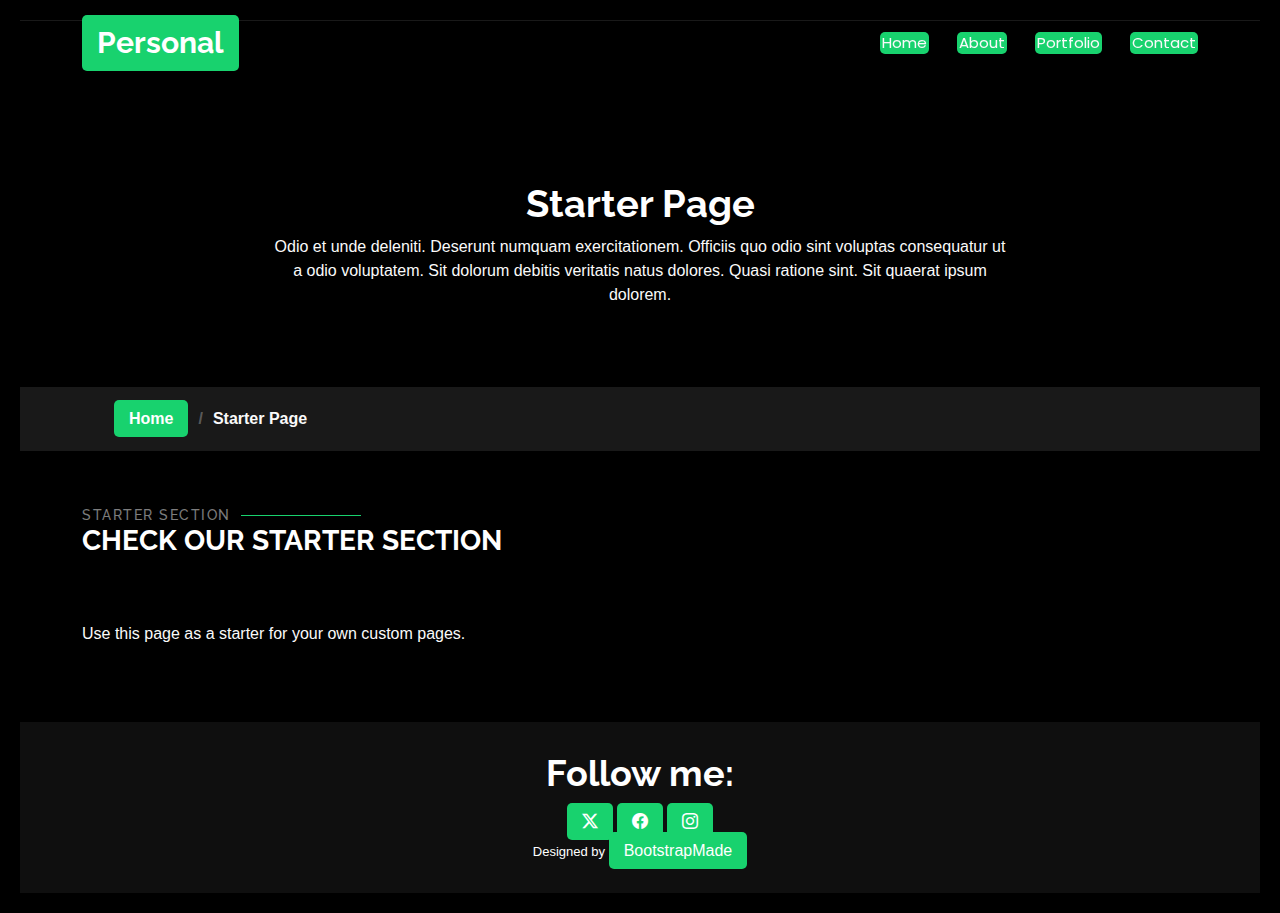
<file: starter-page.html>
<!DOCTYPE html>
<html lang="en">

<head>
  <meta charset="utf-8">
  <meta content="width=device-width, initial-scale=1.0" name="viewport">
  <title>Starter Page - Personal Bootstrap Template</title>
  <meta name="description" content="">
  <meta name="keywords" content="">

  <!-- Favicons -->
  <link href="assets/img/favicon.png" rel="icon">
  <link href="assets/img/apple-touch-icon.png" rel="apple-touch-icon">

  <!-- Fonts -->
  <link href="https://fonts.googleapis.com" rel="preconnect">
  <link href="https://fonts.gstatic.com" rel="preconnect" crossorigin>
  <link href="https://fonts.googleapis.com/css2?family=Roboto:ital,wght@0,100;0,300;0,400;0,500;0,700;0,900;1,100;1,300;1,400;1,500;1,700;1,900&family=Poppins:ital,wght@0,100;0,200;0,300;0,400;0,500;0,600;0,700;0,800;0,900;1,100;1,200;1,300;1,400;1,500;1,600;1,700;1,800;1,900&family=Raleway:ital,wght@0,100;0,200;0,300;0,400;0,500;0,600;0,700;0,800;0,900;1,100;1,200;1,300;1,400;1,500;1,600;1,700;1,800;1,900&display=swap" rel="stylesheet">

  <!-- Vendor CSS Files -->
  <link href="assets/vendor/bootstrap/css/bootstrap.min.css" rel="stylesheet">
  <link href="assets/vendor/bootstrap-icons/bootstrap-icons.css" rel="stylesheet">
  <link href="assets/vendor/aos/aos.css" rel="stylesheet">
  <link href="assets/vendor/swiper/swiper-bundle.min.css" rel="stylesheet">
  <link href="assets/vendor/glightbox/css/glightbox.min.css" rel="stylesheet">

  <!-- Main CSS File -->
  <link href="assets/css/main.css" rel="stylesheet">

  <!-- =======================================================
  * Template Name: Personal
  * Template URL: https://bootstrapmade.com/personal-free-resume-bootstrap-template/
  * Updated: Aug 07 2024 with Bootstrap v5.3.3
  * Author: BootstrapMade.com
  * License: https://bootstrapmade.com/license/
  ======================================================== -->
</head>

<body class="starter-page-page">

  <header id="header" class="header d-flex align-items-center fixed-top">
    <div class="container-fluid container-xl position-relative d-flex align-items-center justify-content-between">

      <a href="index.html" class="logo d-flex align-items-center">
        <!-- Uncomment the line below if you also wish to use an image logo -->
        <!-- <img src="assets/img/logo.png" alt=""> -->
        <h1 class="sitename">Personal</h1>
      </a>

      <nav id="navmenu" class="navmenu">
        <ul>
          <li><a href="index.html">Home</a></li>
          <li><a href="about.html">About</a></li>
          <li><a href="portfolio.html">Portfolio</a></li>
          
          <li><a href="contact.html">Contact</a></li>
        </ul>
        <i class="mobile-nav-toggle d-xl-none bi bi-list"></i>
      </nav>

    </div>
  </header>

  <main class="main">

    <!-- Page Title -->
    <div class="page-title" data-aos="fade">
      <div class="heading">
        <div class="container">
          <div class="row d-flex justify-content-center text-center">
            <div class="col-lg-8">
              <h1>Starter Page</h1>
              <p class="mb-0">Odio et unde deleniti. Deserunt numquam exercitationem. Officiis quo odio sint voluptas consequatur ut a odio voluptatem. Sit dolorum debitis veritatis natus dolores. Quasi ratione sint. Sit quaerat ipsum dolorem.</p>
            </div>
          </div>
        </div>
      </div>
      <nav class="breadcrumbs">
        <div class="container">
          <ol>
            <li><a href="index.html">Home</a></li>
            <li class="current">Starter Page</li>
          </ol>
        </div>
      </nav>
    </div><!-- End Page Title -->

    <!-- Starter Section Section -->
    <section id="starter-section" class="starter-section section">

      <!-- Section Title -->
      <div class="container section-title" data-aos="fade-up">
        <h2>Starter Section</h2>
        <div><span>Check Our</span> <span class="description-title">Starter Section</span></div>
      </div><!-- End Section Title -->

      <div class="container" data-aos="fade-up">
        <p>Use this page as a starter for your own custom pages.</p>
      </div>

    </section><!-- /Starter Section Section -->

  </main>

  <footer id="footer" class="footer dark-background">
    <div class="container">
      <h3 class="sitename">Follow me:</h3>
      <a href="https://twitter.com/itsmemajal21" target="_blank"><i class="bi bi-twitter-x"></i></a>
        <a href="https://facebook.com/itsmemajal21" target="_blank"><i class="bi bi-facebook"></i></a>
        <a href="https://instagram.com/itsmemajal21" target="_blank"><i class="bi bi-instagram"></i></a>
      </div>
     
        <div class="credits">
          <!-- All the links in the footer should remain intact. -->
          <!-- You can delete the links only if you've purchased the pro version. -->
          <!-- Licensing information: https://bootstrapmade.com/license/ -->
          <!-- Purchase the pro version with working PHP/AJAX contact form: [buy-url] -->
          Designed by <a href="https://bootstrapmade.com/">BootstrapMade</a>
        </div>
      </div>
    </div>
  </footer>

  <!-- Scroll Top -->
  <a href="#" id="scroll-top" class="scroll-top d-flex align-items-center justify-content-center"><i class="bi bi-arrow-up-short"></i></a>

  <!-- Preloader -->
  <div id="preloader"></div>

  <!-- Vendor JS Files -->
  <script src="assets/vendor/bootstrap/js/bootstrap.bundle.min.js"></script>
  <script src="assets/vendor/php-email-form/validate.js"></script>
  <script src="assets/vendor/aos/aos.js"></script>
  <script src="assets/vendor/typed.js/typed.umd.js"></script>
  <script src="assets/vendor/purecounter/purecounter_vanilla.js"></script>
  <script src="assets/vendor/waypoints/noframework.waypoints.js"></script>
  <script src="assets/vendor/swiper/swiper-bundle.min.js"></script>
  <script src="assets/vendor/glightbox/js/glightbox.min.js"></script>
  <script src="assets/vendor/imagesloaded/imagesloaded.pkgd.min.js"></script>
  <script src="assets/vendor/isotope-layout/isotope.pkgd.min.js"></script>

  <!-- Main JS File -->
  <script src="assets/js/main.js"></script>

</body>

</html>
</file>
<file: assets/css/main.css>
/**
* Template Name: Personal
* Template URL: https://bootstrapmade.com/personal-free-resume-bootstrap-template/
* Updated: Aug 07 2024 with Bootstrap v5.3.3
* Author: BootstrapMade.com
* License: https://bootstrapmade.com/license/
*/

/*--------------------------------------------------------------
# Font & Color Variables
# Help: https://bootstrapmade.com/color-system/
--------------------------------------------------------------*/
/* Fonts */
:root {
  --default-font: "Roboto", system-ui, -apple-system, "Segoe UI", Roboto,
    "Helvetica Neue", Arial, "Noto Sans", "Liberation Sans", sans-serif,
    "Apple Color Emoji", "Segoe UI Emoji", "Segoe UI Symbol", "Noto Color Emoji";
  --heading-font: "Raleway", sans-serif;
  --nav-font: "Poppins", sans-serif;
}

/* Global Colors - The following color variables are used throughout the website. Updating them here will change the color scheme of the entire website */
:root {
  --background-color: #000000; /* Background color for the entire website, including individual sections */
  --default-color: #fafafa; /* Default color used for the majority of the text content across the entire website */
  --heading-color: #ffffff; /* Color for headings, subheadings and title throughout the website */
  --accent-color: #18d26e; /* Accent color that represents your brand on the website. It's used for buttons, links, and other elements that need to stand out */
  --surface-color: #1a1a1a; /* The surface color is used as a background of boxed elements within sections, such as cards, icon boxes, or other elements that require a visual separation from the global background. */
  --contrast-color: #000000; /* Contrast color for text, ensuring readability against backgrounds of accent, heading, or default colors. */
}

/* Nav Menu Colors - The following color variables are used specifically for the navigation menu. They are separate from the global colors to allow for more customization options */
:root {
  --nav-color: #fafafa; /* The default color of the main navmenu links */
  --nav-hover-color: #18d26e; /* Applied to main navmenu links when they are hovered over or active */
  --nav-mobile-background-color: #1a1a1a; /* Used as the background color for mobile navigation menu */
  --nav-dropdown-background-color: #1a1a1a; /* Used as the background color for dropdown items that appear when hovering over primary navigation items */
  --nav-dropdown-color: #fafafa; /* Used for navigation links of the dropdown items in the navigation menu. */
  --nav-dropdown-hover-color: #18d26e; /* Similar to --nav-hover-color, this color is applied to dropdown navigation links when they are hovered over. */
}

/* Color Presets - These classes override global colors when applied to any section or element, providing reuse of the sam color scheme. */

.light-background {
  --background-color: #1a1a1a;
  --surface-color: #343434;
}

.dark-background {
  --background-color: rgba(15, 15, 15, 0.975);
  --default-color: #ffffff;
  --heading-color: #ffffff;
  --surface-color: #292929f9;
  --contrast-color: #000000;
}

/* Smooth scroll */
:root {
  scroll-behavior: smooth;
}

/*--------------------------------------------------------------
# General Styling & Shared Classes
--------------------------------------------------------------*/
body {
  color: var(--default-color);
  background-color: var(--background-color);
  font-family: var(--default-font);
}

a {
  color: var(--accent-color);
  text-decoration: none;
  transition: 0.3s;
}

a:hover {
  color: color-mix(in srgb, var(--accent-color), transparent 25%);
  text-decoration: none;
}

h1,
h2,
h3,
h4,
h5,
h6 {
  color: var(--heading-color);
  font-family: var(--heading-font);
}

/*--------------------------------------------------------------
# Global Header
--------------------------------------------------------------*/
.header {
  --background-color: rgba(0, 0, 0, 0);
  color: var(--default-color);
  background-color: var(--background-color);
  padding: 15px 0;
  transition: all 0.5s;
  z-index: 997;
}

.header .logo {
  line-height: 1;
}

.header .logo img {
  max-height: 32px;
  margin-right: 8px;
}

.header .logo h1 {
  font-size: 30px;
  margin: 0;
  font-weight: 700;
  color: var(--heading-color);
}

.scrolled .header {
  box-shadow: 0px 0 18px rgba(0, 0, 0, 0.1);
}

/* Global Header on Scroll
------------------------------*/
.scrolled .header {
  --background-color: rgba(0, 0, 0, 0.8);
}

/*--------------------------------------------------------------
# Navigation Menu
--------------------------------------------------------------*/
/* Desktop Navigation */
@media (min-width: 1200px) {
  .navmenu {
    padding: 0;
    margin-left: auto; /* Moves the nav menu to the right */
  }

  .navmenu ul {
    margin: 0;
    padding: 0;
    display: flex;
    list-style: none;
    align-items: center;
    justify-content: flex-end; /* Aligns nav items to the right */
  }

  .navmenu li {
    position: relative;
  }

  .navmenu > ul > li {
    white-space: nowrap;
    padding: 15px 14px;
  }

  .navmenu > ul > li:last-child {
    padding-right: 0;
  }

  .navmenu a,
  .navmenu a:focus {
    color: var(--nav-color);
    font-size: 15px;
    padding: 0 2px;
    font-family: var(--nav-font);
    font-weight: 400;
    display: flex;
    align-items: center;
    justify-content: space-between;
    white-space: nowrap;
    transition: 0.3s;
    position: relative;
  }

  .navmenu a i,
  .navmenu a:focus i {
    font-size: 12px;
    line-height: 0;
    margin-left: 5px;
    transition: 0.3s;
  }

  .navmenu > ul > li > a:before {
    content: "";
    position: absolute;
    height: 2px;
    bottom: -6px;
    left: 0;
    background-color: var(--nav-hover-color);
    visibility: hidden;
    width: 0px;
    transition: all 0.3s ease-in-out 0s;
  }

  .navmenu a:hover:before,
  .navmenu li:hover > a:before,
  .navmenu .active:before {
    visibility: visible;
    width: 25px;
  }

  .navmenu li:hover > a,
  .navmenu .active,
  .navmenu .active:focus {
    color: var(--nav-hover-color);
  }

  .navmenu .dropdown ul {
    margin: 0;
    padding: 10px 0;
    background: var(--nav-dropdown-background-color);
    display: block;
    position: absolute;
    visibility: hidden;
    left: 14px;
    top: 130%;
    opacity: 0;
    transition: 0.3s;
    border-radius: 4px;
    z-index: 99;
    box-shadow: 0px 0px 30px rgba(0, 0, 0, 0.1);
  }

  .navmenu .dropdown ul li {
    min-width: 200px;
  }

  .navmenu .dropdown ul a {
    padding: 10px 20px;
    font-size: 15px;
    text-transform: none;
    color: var(--nav-dropdown-color);
  }

  .navmenu .dropdown ul a i {
    font-size: 12px;
  }

  .navmenu .dropdown ul a:hover,
  .navmenu .dropdown ul .active:hover,
  .navmenu .dropdown ul li:hover > a {
    color: var(--nav-dropdown-hover-color);
  }

  .navmenu .dropdown:hover > ul {
    opacity: 1;
    top: 100%;
    visibility: visible;
  }

  .navmenu .dropdown .dropdown ul {
    top: 0;
    left: -90%;
    visibility: hidden;
  }

  .navmenu .dropdown .dropdown:hover > ul {
    opacity: 1;
    top: 0;
    left: -100%;
    visibility: visible;
  }
}

/* Mobile Navigation */
@media (max-width: 1199px) {
  .mobile-nav-toggle {
    color: var(--nav-color);
    font-size: 28px;
    line-height: 0;
    margin-right: 10px;
    cursor: pointer;
    transition: color 0.3s;
  }

  .navmenu {
    padding: 0;
    z-index: 9997;
    /* Ensure the navmenu is positioned on the right */
    position: fixed;
    right: 0; /* Aligns the navmenu to the right */
    top: 0;
    bottom: 0; /* Full height */
    width: 250px; /* Adjust the width as needed */
    transform: translateX(
      100%
    ); /* Initially hide the menu off-screen to the right */
    transition: transform 0.3s ease; /* Smooth transition for sliding effect */
  }

  .navmenu ul {
    display: block;
    list-style: none;
    position: relative; /* Change position to relative */
    inset: 0; /* Stretch to fill the navmenu */
    padding: 10px 0;
    margin: 0;
    border-radius: 6px;
    background-color: var(--nav-mobile-background-color);
    border: 1px solid color-mix(in srgb, var(--default-color), transparent 90%);
    box-shadow: none;
    overflow-y: auto;
    transition: 0.3s;
    z-index: 9998;
  }

  .navmenu a,
  .navmenu a:focus {
    color: var(--nav-dropdown-color);
    padding: 10px 20px;
    font-family: var(--nav-font);
    font-size: 17px;
    font-weight: 500;
    display: flex;
    align-items: center;
    justify-content: space-between;
    white-space: nowrap;
    transition: 0.3s;
  }

  .navmenu a i,
  .navmenu a:focus i {
    font-size: 12px;
    line-height: 0;
    margin-left: 5px;
    width: 30px;
    height: 30px;
    display: flex;
    align-items: center;
    justify-content: center;
    border-radius: 50%;
    transition: 0.3s;
    background-color: color-mix(in srgb, var(--accent-color), transparent 90%);
  }

  .navmenu a i:hover,
  .navmenu a:focus i:hover {
    background-color: var(--accent-color);
    color: var(--contrast-color);
  }

  .navmenu a:hover,
  .navmenu .active,
  .navmenu .active:focus {
    color: var(--nav-dropdown-hover-color);
  }

  .navmenu .active i,
  .navmenu .active:focus i {
    background-color: var(--accent-color);
    color: var(--contrast-color);
    transform: rotate(180deg);
  }

  .navmenu .dropdown ul {
    position: static;
    display: none;
    z-index: 99;
    padding: 10px 0;
    margin: 10px 20px;
    background-color: var(--nav-dropdown-background-color);
    transition: all 0.5s ease-in-out;
  }

  .navmenu .dropdown ul ul {
    background-color: rgba(33, 37, 41, 0.1);
  }

  .navmenu .dropdown > .dropdown-active {
    display: block;
    background-color: rgba(33, 37, 41, 0.03);
  }

  .mobile-nav-active {
    overflow: hidden;
  }

  .mobile-nav-active .mobile-nav-toggle {
    color: #fff;
    position: absolute;
    font-size: 32px;
    top: 15px;
    right: 15px;
    margin-right: 0;
    z-index: 9999;
  }

  .mobile-nav-active .navmenu {
    transform: translateX(0); /* Slide in the menu when active */
  }
}

/*--------------------------------------------------------------
# Global Footer
--------------------------------------------------------------*/
.footer {
  color: var(--default-color);
  background-color: var(--background-color);
  font-size: 14px;
  text-align: center;
  padding: 30px 0;
  position: relative;
}

.footer h3 {
  font-size: 36px;
  font-weight: 700;
  position: relative;
  padding: 0;
  margin: 0 0 15px 0;
}

.footer p {
  font-size: 15;
  font-style: italic;
  padding: 0;
  margin: 0 0 30px 0;
}

.footer .social-links {
  margin: 0 0 30px 0;
}

.footer .social-links a {
  font-size: 16px;
  display: flex;
  align-items: center;
  justify-content: center;
  background: var(--accent-color);
  color: var(--contrast-color);
  line-height: 1;
  margin: 0 4px;
  border-radius: 50%;
  text-align: center;
  width: 36px;
  height: 36px;
  transition: 0.3s;
}

.footer .social-links a:hover {
  background: color-mix(in srgb, var(--accent-color), transparent 20%);
  text-decoration: none;
}

.footer .copyright {
  padding-top: 25px;
  border-top: 1px solid
    color-mix(in srgb, var(--default-color), transparent 90%);
}

.footer .credits {
  font-size: 13px;
  padding-top: 5px;
}

/*--------------------------------------------------------------
# Preloader
--------------------------------------------------------------*/
#preloader {
  position: fixed;
  inset: 0;
  z-index: 999999;
  overflow: hidden;
  background: var(--background-color);
  transition: all 0.6s ease-out;
}

#preloader:before {
  content: "";
  position: fixed;
  top: calc(50% - 30px);
  left: calc(50% - 30px);
  border: 6px solid #ffffff;
  border-color: var(--accent-color) transparent var(--accent-color) transparent;
  border-radius: 50%;
  width: 60px;
  height: 60px;
  animation: animate-preloader 1.5s linear infinite;
}

@keyframes animate-preloader {
  0% {
    transform: rotate(0deg);
  }

  100% {
    transform: rotate(360deg);
  }
}

/*--------------------------------------------------------------
# Scroll Top Button
--------------------------------------------------------------*/
.scroll-top {
  position: fixed;
  visibility: hidden;
  opacity: 0;
  right: 15px;
  bottom: -15px;
  z-index: 99999;
  background-color: var(--accent-color);
  width: 44px;
  height: 44px;
  border-radius: 50px;
  transition: all 0.4s;
}

.scroll-top i {
  font-size: 24px;
  color: var(--contrast-color);
  line-height: 0;
}

.scroll-top:hover {
  background-color: color-mix(in srgb, var(--accent-color), transparent 20%);
  color: var(--contrast-color);
}

.scroll-top.active {
  visibility: visible;
  opacity: 1;
  bottom: 15px;
}

/*--------------------------------------------------------------
# Disable aos animation delay on mobile devices
--------------------------------------------------------------*/
@media screen and (max-width: 768px) {
  [data-aos-delay] {
    transition-delay: 0 !important;
  }
}

/*--------------------------------------------------------------
# Global Page Titles & Breadcrumbs
--------------------------------------------------------------*/
.page-title {
  color: var(--default-color);
  background-color: var(--background-color);
  position: relative;
}

.page-title .heading {
  padding: 160px 0 80px 0;
  border-top: 1px solid
    color-mix(in srgb, var(--default-color), transparent 90%);
}

.page-title .heading h1 {
  font-size: 38px;
  font-weight: 700;
}

.page-title nav {
  background-color: color-mix(in srgb, var(--default-color), transparent 90%);
  padding: 20px 0;
}

.page-title nav ol {
  display: flex;
  flex-wrap: wrap;
  list-style: none;
  margin: 0;
  font-size: 16px;
  font-weight: 600;
}

.page-title nav ol li + li {
  padding-left: 10px;
}

.page-title nav ol li + li::before {
  content: "/";
  display: inline-block;
  padding-right: 10px;
  color: color-mix(in srgb, var(--default-color), transparent 70%);
}

/*--------------------------------------------------------------
# Global Sections
--------------------------------------------------------------*/
section,
.section {
  color: var(--default-color);
  background-color: var(--background-color);
  padding: 60px 0;
  scroll-margin-top: 100px;
  overflow: clip;
}

@media (max-width: 1199px) {
  section,
  .section {
    scroll-margin-top: 66px;
  }
}

/*--------------------------------------------------------------
# Global Section Titles
--------------------------------------------------------------*/
.section-title {
  padding-bottom: 60px;
  position: relative;
}

.section-title h2 {
  font-size: 14px;
  font-weight: 500;
  padding: 0;
  line-height: 1px;
  margin: 0;
  letter-spacing: 1.5px;
  text-transform: uppercase;
  color: color-mix(in srgb, var(--default-color), transparent 50%);
  position: relative;
}

.section-title h2::after {
  content: "";
  width: 120px;
  height: 1px;
  display: inline-block;
  background: var(--accent-color);
  margin: 4px 10px;
}

.section-title div {
  color: var(--heading-color);
  margin: 0;
  margin: 0;
  font-size: 28px;
  font-weight: 700;
  text-transform: uppercase;
  font-family: var(--heading-font);
}

/*--------------------------------------------------------------
# Hero Section
--------------------------------------------------------------*/
.hero {
  width: 100%;
  min-height: 100vh;
  position: relative;
  padding: 80px 0;
  display: flex;
  align-items: center;
  justify-content: center;
}

.hero img {
  position: absolute;
  inset: 0;
  display: block;
  width: 100%;
  height: 100%;
  object-fit: cover;
  z-index: 1;
}

.hero .container {
  position: relative;
  z-index: 3;
}

.hero h2 {
  margin: 0;
  font-size: 64px;
  font-weight: 700;
}

.hero p {
  margin: 5px 0 0 0;
  font-size: 26px;
}

.hero p span {
  letter-spacing: 1px;
  border-bottom: 2px solid var(--accent-color);
}

.hero .social-links {
  margin-top: 25px;
}

.hero .social-links a {
  background-color: color-mix(in srgb, var(--default-color), transparent 90%);
  color: var(--default-color);
  font-size: 14px;
  width: 40px;
  height: 40px;
  border-radius: 50px;
  display: inline-flex;
  align-items: center;
  justify-content: center;
  margin-right: 20px;
  transition: 0.3s;
}

.hero .social-links a:hover {
  background-color: var(--accent-color);
}

@media (max-width: 768px) {
  .hero h2 {
    font-size: 32px;
  }

  .hero p {
    font-size: 20px;
  }
}

/*--------------------------------------------------------------
# About Section
--------------------------------------------------------------*/
.about .content h2 {
  font-weight: 700;
  font-size: 24px;
}

.about .content ul {
  list-style: none;
  padding: 0;
}

.about .content ul li {
  margin-bottom: 20px;
  display: flex;
  align-items: center;
}

.about .content ul strong {
  margin-right: 10px;
}

.about .content ul i {
  font-size: 16px;
  margin-right: 5px;
  color: var(--accent-color);
  line-height: 0;
}

/*--------------------------------------------------------------
# Skills Section
--------------------------------------------------------------*/
.skills .progress {
  height: 60px;
  display: block;
  background: none;
  border-radius: 0;
}

.skills .progress .skill {
  color: var(--heading-color);
  padding: 0;
  margin: 0 0 6px 0;
  text-transform: uppercase;
  display: block;
  font-weight: 600;
  font-family: var(--heading-font);
}

.skills .progress .skill .val {
  float: right;
  font-style: normal;
}

.skills .progress-bar-wrap {
  background: color-mix(in srgb, var(--default-color), transparent 90%);
  height: 10px;
}

.skills .progress-bar {
  width: 1px;
  height: 20px;
  transition: 0.9s;
  background-color: var(--accent-color);
}

/*--------------------------------------------------------------
# Interests Section
--------------------------------------------------------------*/
.interests .features-item {
  background-color: var(--surface-color);
  display: flex;
  align-items: center;
  padding: 20px;
  transition: 0.3s;
  border: 1px solid color-mix(in srgb, var(--default-color), transparent 90%);
  position: relative;
}

.interests .features-item i {
  font-size: 32px;
  padding-right: 10px;
  line-height: 0;
}

.interests .features-item h3 {
  font-weight: 700;
  margin: 0;
  padding: 0;
  line-height: 1;
  font-size: 16px;
}

.interests .features-item h3 a {
  color: var(--heading-color);
  transition: 0.3s;
}

.interests .features-item:hover {
  border-color: var(--accent-color);
}

.interests .features-item:hover h3 a {
  color: var(--accent-color);
}

/*--------------------------------------------------------------
# Resume Section
--------------------------------------------------------------*/
.resume .resume-title {
  color: var(--heading-color);
  font-size: 26px;
  font-weight: 700;
  margin-top: 20px;
  margin-bottom: 20px;
}

.resume .resume-item {
  padding: 0 0 20px 20px;
  margin-top: -2px;
  border-left: 2px solid var(--accent-color);
  position: relative;
}

.resume .resume-item h4 {
  line-height: 18px;
  font-size: 18px;
  font-weight: 600;
  text-transform: uppercase;
  color: color-mix(in srgb, var(--default-color), transparent 20%);
  margin-bottom: 10px;
}

.resume .resume-item h5 {
  font-size: 16px;
  padding: 5px 15px;
  display: inline-block;
  font-weight: 600;
  margin-bottom: 10px;
}

.resume .resume-item ul {
  padding-left: 20px;
}

.resume .resume-item ul li {
  padding-bottom: 10px;
}

.resume .resume-item:last-child {
  padding-bottom: 0;
}

.resume .resume-item::before {
  content: "";
  position: absolute;
  width: 16px;
  height: 16px;
  border-radius: 50px;
  left: -9px;
  top: 0;
  background: var(--background-color);
  border: 2px solid var(--accent-color);
}

/*--------------------------------------------------------------
# Portfolio Section
--------------------------------------------------------------*/
/* Portfolio Section - Filters */
/* Portfolio Section - Filters */
.portfolio .portfolio-filters li {
  cursor: pointer;
  display: inline-block;
  padding: 0;
  font-size: 18px;
  font-weight: 500;
  margin: 0 10px;
  line-height: 1;
  margin-bottom: 5px;
  transition: color 0.4s ease-in-out, transform 0.4s ease-in-out; /* Smooth transition for color and slight scaling */
  font-family: "Roboto", sans-serif; /* Apply the new font */
}

.portfolio .portfolio-filters li:hover,
.portfolio .portfolio-filters li.filter-active {
  color: var(--accent-color);
  transform: scale(1.1); /* Slight zoom on hover */
  text-shadow: 1px 1px 2px rgba(0, 0, 0, 0.5); /* Add a subtle text shadow effect */
}

/* Portfolio Items */
.portfolio .portfolio-content {
  position: relative;
  overflow: hidden;
  transition: transform 0.4s ease-in-out; /* Smooth transition for the whole container */
}

.portfolio .portfolio-content img {
  transition: transform 0.4s ease-in-out; /* Smooth zoom effect */
}

.portfolio .portfolio-content .portfolio-info {
  opacity: 0;
  position: absolute;
  inset: 0;
  z-index: 3;
  transition: opacity 0.4s ease-in-out, background-color 0.4s ease-in-out; /* Smooth fade-in effect for the overlay */
  background: rgba(0, 0, 0, 0.6);
  padding: 15px;
}

.portfolio .portfolio-content .portfolio-info .preview-link,
.portfolio .portfolio-content .portfolio-info .details-link {
  transition: color 0.4s ease-in-out; /* Smooth transition for icon color on hover */
}

.portfolio .portfolio-content:hover .portfolio-info {
  opacity: 1; /* Fade in the overlay */
}

.portfolio .portfolio-content:hover img {
  transform: scale(1.1); /* Zoom in the image on hover */
}

.portfolio .portfolio-content:hover {
  transform: translateY(
    -10px
  ); /* Slight upward lift effect for the entire container */
}

/*--------------------------------------------------------------
# Portfolio Details Section
--------------------------------------------------------------*/
.portfolio-details .portfolio-details-slider img {
  width: 100%;
}

.portfolio-details .portfolio-details-slider .swiper-pagination {
  margin-top: 20px;
  position: relative;
}

.portfolio-details
  .portfolio-details-slider
  .swiper-pagination
  .swiper-pagination-bullet {
  width: 12px;
  height: 12px;
  background-color: color-mix(in srgb, var(--default-color), transparent 85%);
  opacity: 1;
}

.portfolio-details
  .portfolio-details-slider
  .swiper-pagination
  .swiper-pagination-bullet-active {
  background-color: var(--accent-color);
}

.portfolio-details .portfolio-info {
  background-color: var(--surface-color);
  padding: 30px;
  box-shadow: 0px 0 30px rgba(0, 0, 0, 0.1);
}

.portfolio-details .portfolio-info h3 {
  font-size: 22px;
  font-weight: 700;
  margin-bottom: 20px;
  padding-bottom: 20px;
  border-bottom: 1px solid
    color-mix(in srgb, var(--default-color), transparent 85%);
}

.portfolio-details .portfolio-info ul {
  list-style: none;
  padding: 0;
  font-size: 15px;
}

.portfolio-details .portfolio-info ul li + li {
  margin-top: 10px;
}

.portfolio-details .portfolio-description {
  padding-top: 30px;
}

.portfolio-details .portfolio-description h2 {
  font-size: 26px;
  font-weight: 700;
  margin-bottom: 20px;
}

.portfolio-details .portfolio-description p {
  padding: 0;
  color: color-mix(in srgb, var(--default-color), transparent 30%);
}

/*--------------------------------------------------------------
# Starter Section Section
--------------------------------------------------------------*/
.starter-section {
  /* Add your styles here */
}

/*--------------------------------------------------------------
# Contact Section
--------------------------------------------------------------*/
.contact .info-item {
  box-shadow: 0px 0px 20px rgba(0, 0, 0, 0.1);
  padding: 20px 30px;
}

.contact .info-item .icon {
  color: var(--contrast-color);
  background-color: var(--accent-color);
  width: 56px;
  height: 56px;
  font-size: 24px;
  display: flex;
  justify-content: center;
  align-items: center;
  transition: all 0.3s ease-in-out;
  border-radius: 50%;
  margin-right: 15px;
}

.contact .info-item h3 {
  font-size: 18px;
  font-weight: 700;
  margin: 0 0 2px 0;
}

.contact .info-item p {
  padding: 0;
  margin-bottom: 0;
  font-size: 14px;
}

.contact .info-item .social-links a {
  font-size: 24px;
  display: inline-block;
  line-height: 1;
  margin: 4px 6px 0 0;
  transition: 0.3s;
  color: color-mix(in srgb, var(--default-color), transparent 50%);
}

.contact .info-item .social-links a:hover {
  color: var(--accent-color);
}

a {
  text-decoration: none;
  color: white;
  background-color: #18d26e; /* Custom color */
  padding: 10px 15px;
  border-radius: 5px;
  font-size: 16px;
}

a:hover {
  background-color: #155e45; /* Darken the color on hover */
}

/* Apply Poppins font to the entire body */
body {
  font-family: "Poppins", sans-serif;
}

/* Basic styles for layout */
.skills-container {
  display: grid;
  grid-template-columns: repeat(3, 1fr); /* Three equal columns */
  gap: 20px; /* Space between the columns */
  margin-top: 20px;
  padding: 20px;
  background-color: #1a1a1a; /* Dark background for container */
  border-radius: 8px; /* Rounded corners for container */
}

.skill-item {
  font-size: 24px;
  font-family: "Roboto", sans-serif; /* Change font-family here */
  font-weight: 500; /* Medium weight for skills */
  color: #f4f4f4; /* Light color for text */
  padding: 10px;
  background-color: #333; /* Dark background for skill items */
  border-radius: 8px; /* Rounded corners for skill items */
  transition: background-color 0.3s, transform 0.3s; /* Smooth transition */
}

.skill-item:hover {
  background-color: #444; /* Slightly lighter background on hover */
  transform: translateY(-5px); /* Slight lift effect */
}

/* Make the grid responsive for smaller screens */
@media (max-width: 1024px) {
  .skills-container {
    grid-template-columns: repeat(2, 1fr); /* Two columns on medium screens */
  }
}

@media (max-width: 768px) {
  .skills-container {
    grid-template-columns: 1fr; /* Stack items in a single column on smaller screens */
  }
}

body {
  font-family: "Arial", sans-serif; /* Change font-family here */
  background-color: #000; /* Set background color to black */
  color: #fff; /* Set text color to white for better contrast */
  margin: 0;
  padding: 20px;
}

.interests-section {
  max-width: 1200px; /* Increase max-width for more space */
  margin: auto;
  background-color: #1a1a1a; /* Set background color to a dark shade */
  border-radius: 8px;
  padding: 20px;
  box-shadow: 0 4px 8px rgba(0, 0, 0, 0.3); /* Darker shadow for contrast */
}

.interests-title {
  font-size: 28px;
  font-weight: 600;
  margin-bottom: 20px;
  color: #fff; /* Set title color to white */
  text-align: center;
}

.interests-list {
  display: grid; /* Change to grid layout */
  grid-template-columns: repeat(4, 1fr); /* 4 items per row */
  gap: 20px;
  justify-items: center; /* Center items within their grid cell */
}

.interest-item {
  background-color: #333; /* Dark background for items */
  border-radius: 8px;
  padding: 15px;
  width: 100%; /* Full width of grid cell */
  text-align: center;
  box-shadow: 0 2px 4px rgba(0, 0, 0, 0.2); /* Darker shadow */
  transition: background-color 0.3s, transform 0.3s;
}

.interest-item:hover {
  background-color: #444; /* Slightly lighter on hover */
  transform: translateY(-5px);
}

.interest-icon {
  font-size: 40px;
  margin-bottom: 10px;
  color: #18d26e; /* Icon color */
}

.interest-text {
  font-size: 16px;
  font-weight: 400;
  color: #fff; /* Set text color to white */
}

/* Responsive design */
@media (max-width: 1024px) {
  .interests-list {
    grid-template-columns: repeat(
      2,
      1fr
    ); /* 2 items per row on medium screens */
  }
}

@media (max-width: 768px) {
  .interests-list {
    grid-template-columns: 1fr; /* 1 item per row on smaller screens */
  }
}
</file>
